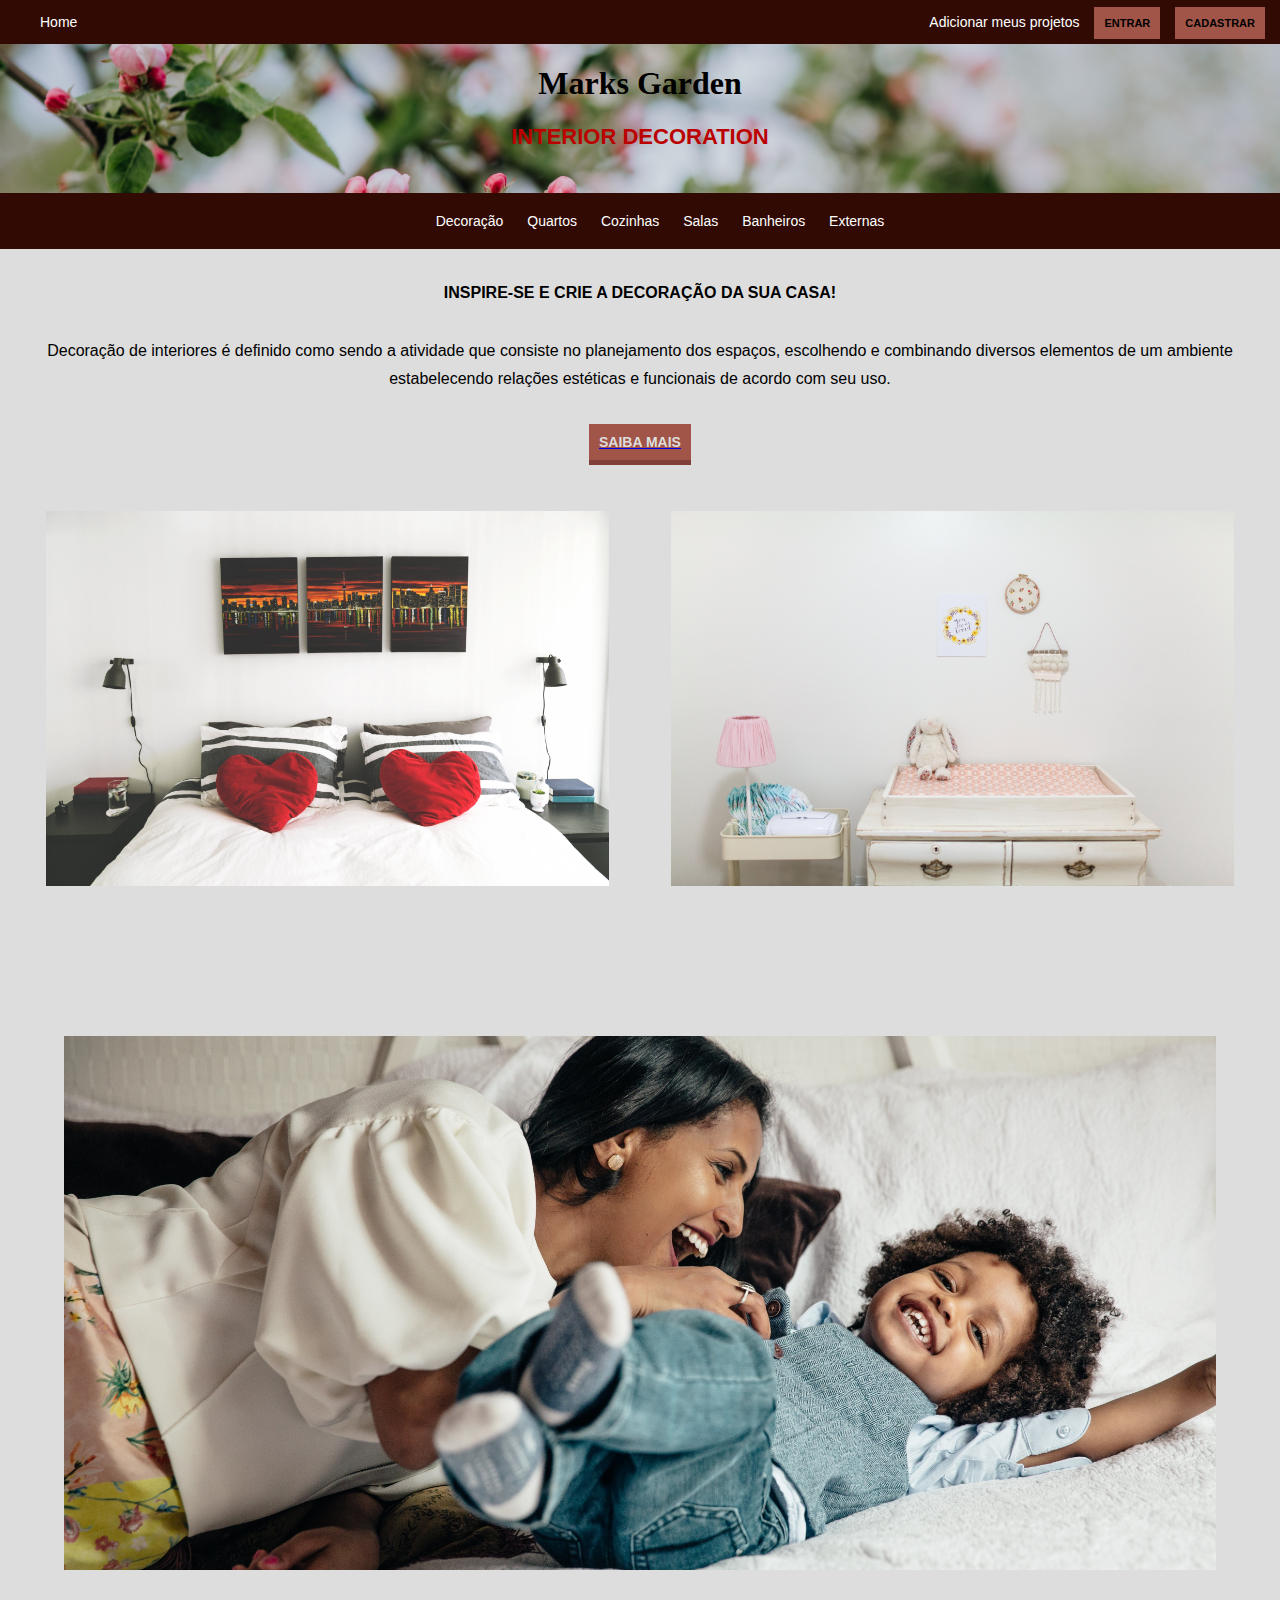
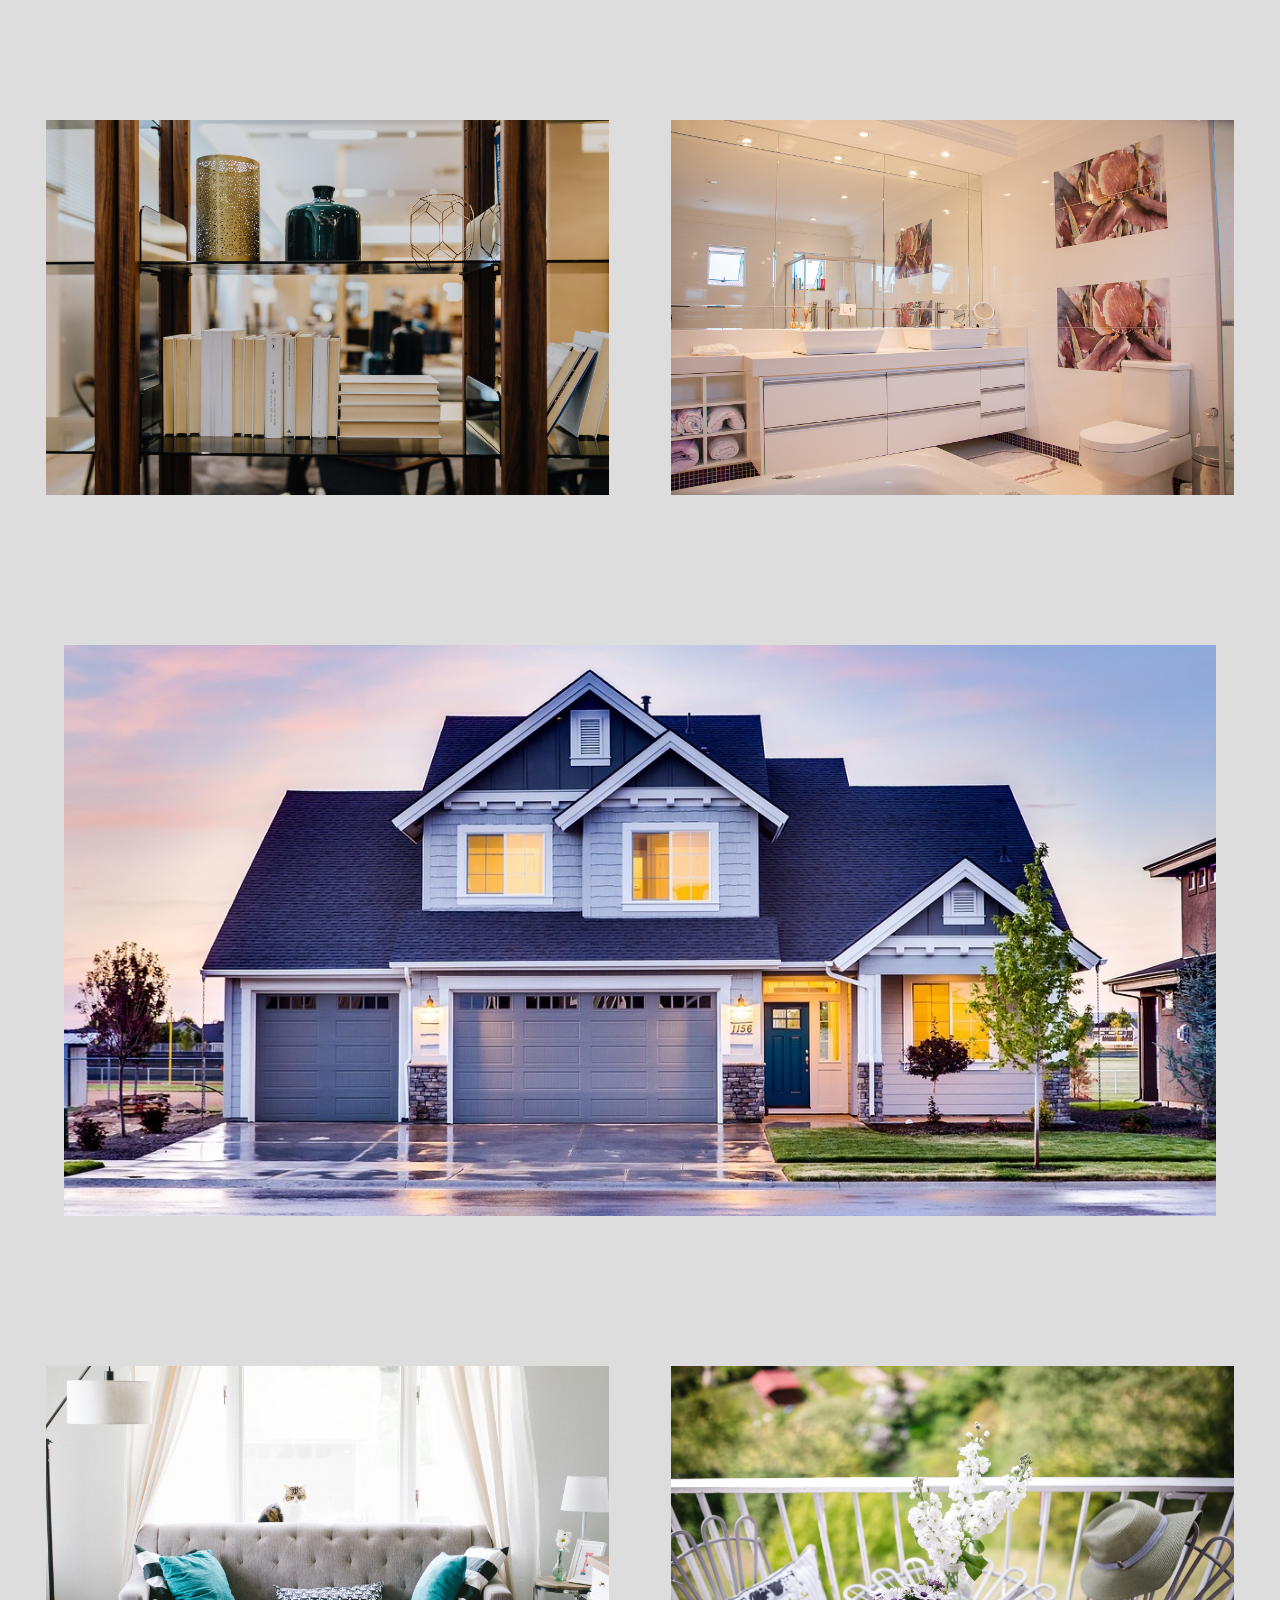
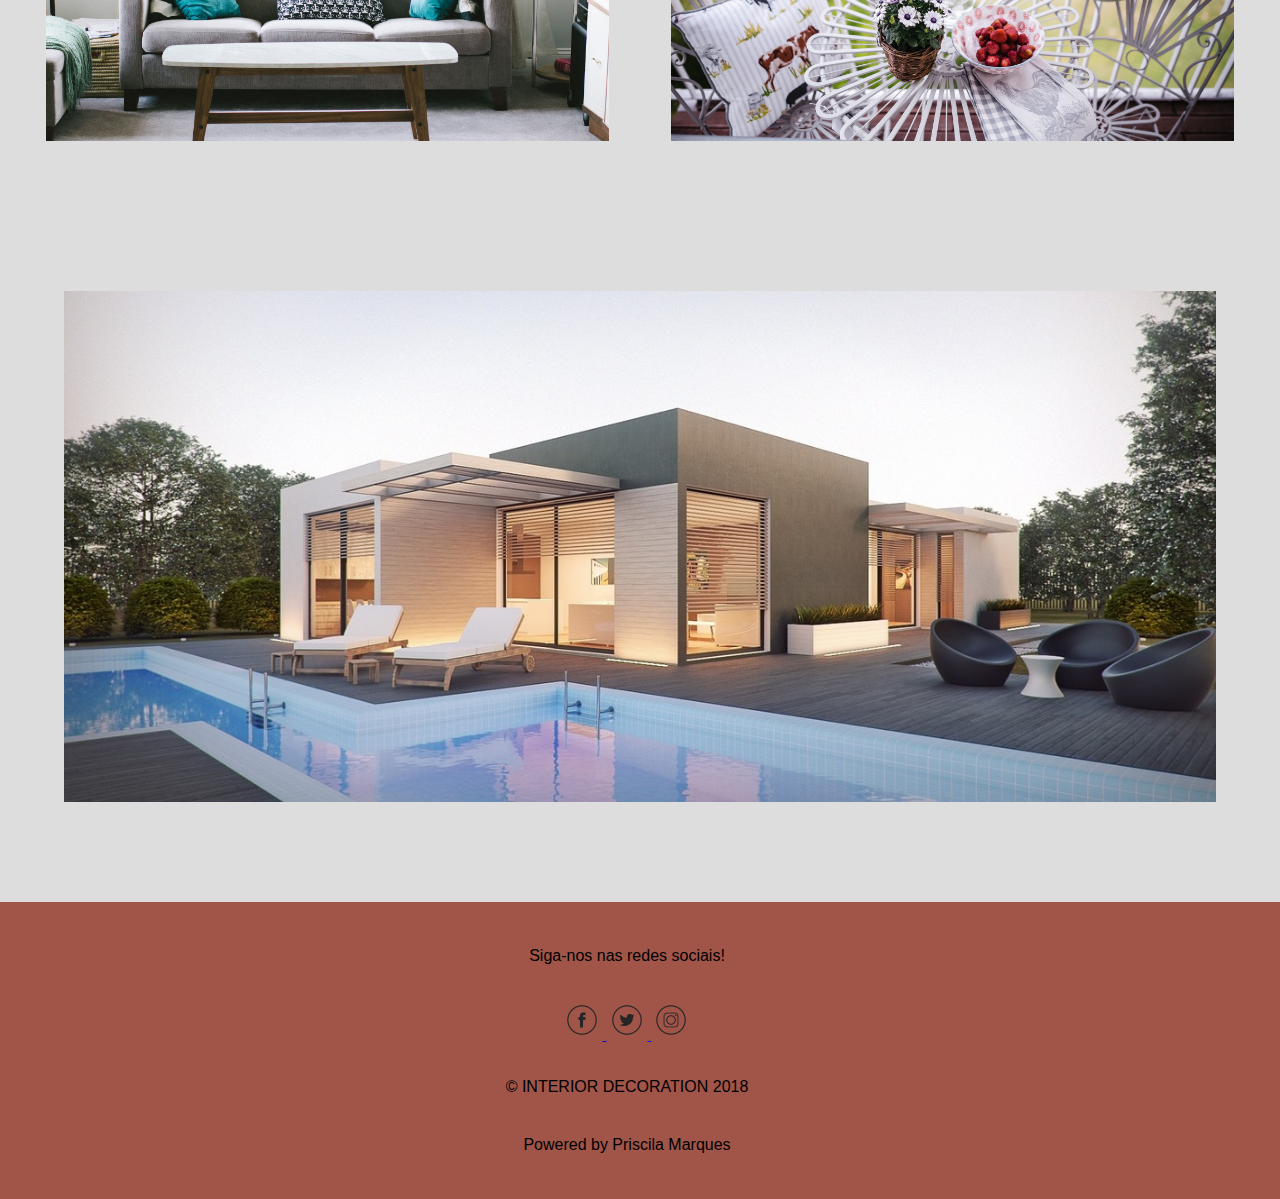
<file: index.html>
<!DOCTYPE html>
<html lang="en">
<head>
    <meta charset="UTF-8">
    <meta name="viewport" content="width=device-width, initial-scale=1.0">
    <meta http-equiv="X-UA-Compatible" content="ie=edge">
    <title>Decoração de Interiores</title>
    <link rel="stylesheet" href="css/style.css">
</head>
<body>
    <header class="container">
        <div id="prim-menu">
            <ul>
                <li><a href="index.html">Home</a></li>
                <li><a style = "float:right" href="cadastrar.html">
                    <buton class="botao-rosa" href="cadastrar.html">Cadastrar</buton>
                </a></li>
                <li><a style = "float:right" href="entrar.html" >
                    <buton class="botao-rosa" href="entrar.html">Entrar</buton>
                </a></li>
                <li><a style = "float:right" href="adicionarmeusprojetos.html" >Adicionar meus projetos</a></li>
            </ul>
        </div>

        <h1 class="titulo-principal">Marks Garden</h1>
        <h2 class="titulo">INTERIOR DECORATION</h2>

        <div id = "menu">
            <ul>
                <li><a href="decoracao.html">Decoração</a></li>
                <li><a href="quartos.html">Quartos</a></li>
                <li><a href="cozinhas.html">Cozinhas</a></li>
                <li><a href="salas.html">Salas</a></li>
                <li><a href="banheiros.html">Banheiros</a></li>
                <li><a href="externas.html">Externas</a></li>
            </ul>
        </div>
  
    </header>

    <h1 class="texto">INSPIRE-SE E CRIE A DECORAÇÃO DA SUA CASA!</h1>
    <p>Decoração de interiores é definido como sendo a atividade que consiste no planejamento dos espaços, 
    escolhendo e combinando diversos elementos de um ambiente estabelecendo relações estéticas e funcionais 
    de acordo com seu uso.</p>
    
    <div class="center">
        <a href="saibamais.html">
            <buton class="btn btn-rosa3d" href="saibamais.html">Saiba mais</buton>
        </a>
    </div>

    <section class="container-principal">

        <div class="flex wrap espaco">
            <a class="item-1" href="#1" title="Quarto">
                <img class="largura" src="imagens/cama.jpg" alt="Quarto">
            </a>
            <a class="item-1" href="#2" title="Quarto de bebê">
                <img class="largura" src="imagens/quarto.jpg" alt="Quarto de bebê">
            </a>
            <a class="largura" href="#3" title="Família">
                <img class="largura" src="imagens/familyy.jpg" alt="Família sorrindo">
            </a>
        </div>

    <div class="flex coluna wrap espaco">
        <a class="item-1" href="#4" title="Livros">
            <img src="imagens/decoracao.jpg" alt="" class="largura">
        </a>
        <a class="item-1" href="#5" title="Banheiros">
            <img src="imagens/banheiro.jpg" alt="" class="largura">
        </a>
        <a class="largura" href="#6" title="casa">
            <img src="imagens/cama1.jpg" alt="" class="largura">
        </a>
    </div>

    <div class="flex wrap espaco">
        <a class="item-1" href="#7" title="Salas">
            <img src="imagens/saladeestar (2).jpg" alt="" class="largura">
        </a>
        <a class="item-1" href="#8" title="Jardins">
            <img src="imagens/jardim.jpg" alt="" class="largura">
        </a>
         <a class="largura" href="#9" title="Piscinas">
            <img src="imagens/piscina.jpg" alt="" class="largura">
        </a>
    </div>
    </section>

    <footer class="rodape">
            <p>Siga-nos nas redes sociais!</p>
            <nav class="navegacao-midias">
                <a href="#8">
                    <img src="imagens/face.png" alt="" class="midias-sociais">
                </a>
                
                <a href="#9">
                    <img src="imagens/twitter.png" alt="" class="midias-sociais">
                </a>
                
                <a href="#10">
                    <img src="imagens/instagram.png" alt="" class="midias-sociais">
                </a>
                </nav>
            <p>© INTERIOR DECORATION 2018</p>
            <p>Powered by Priscila Marques</p>
    </footer>
</body>
</html>
</file>
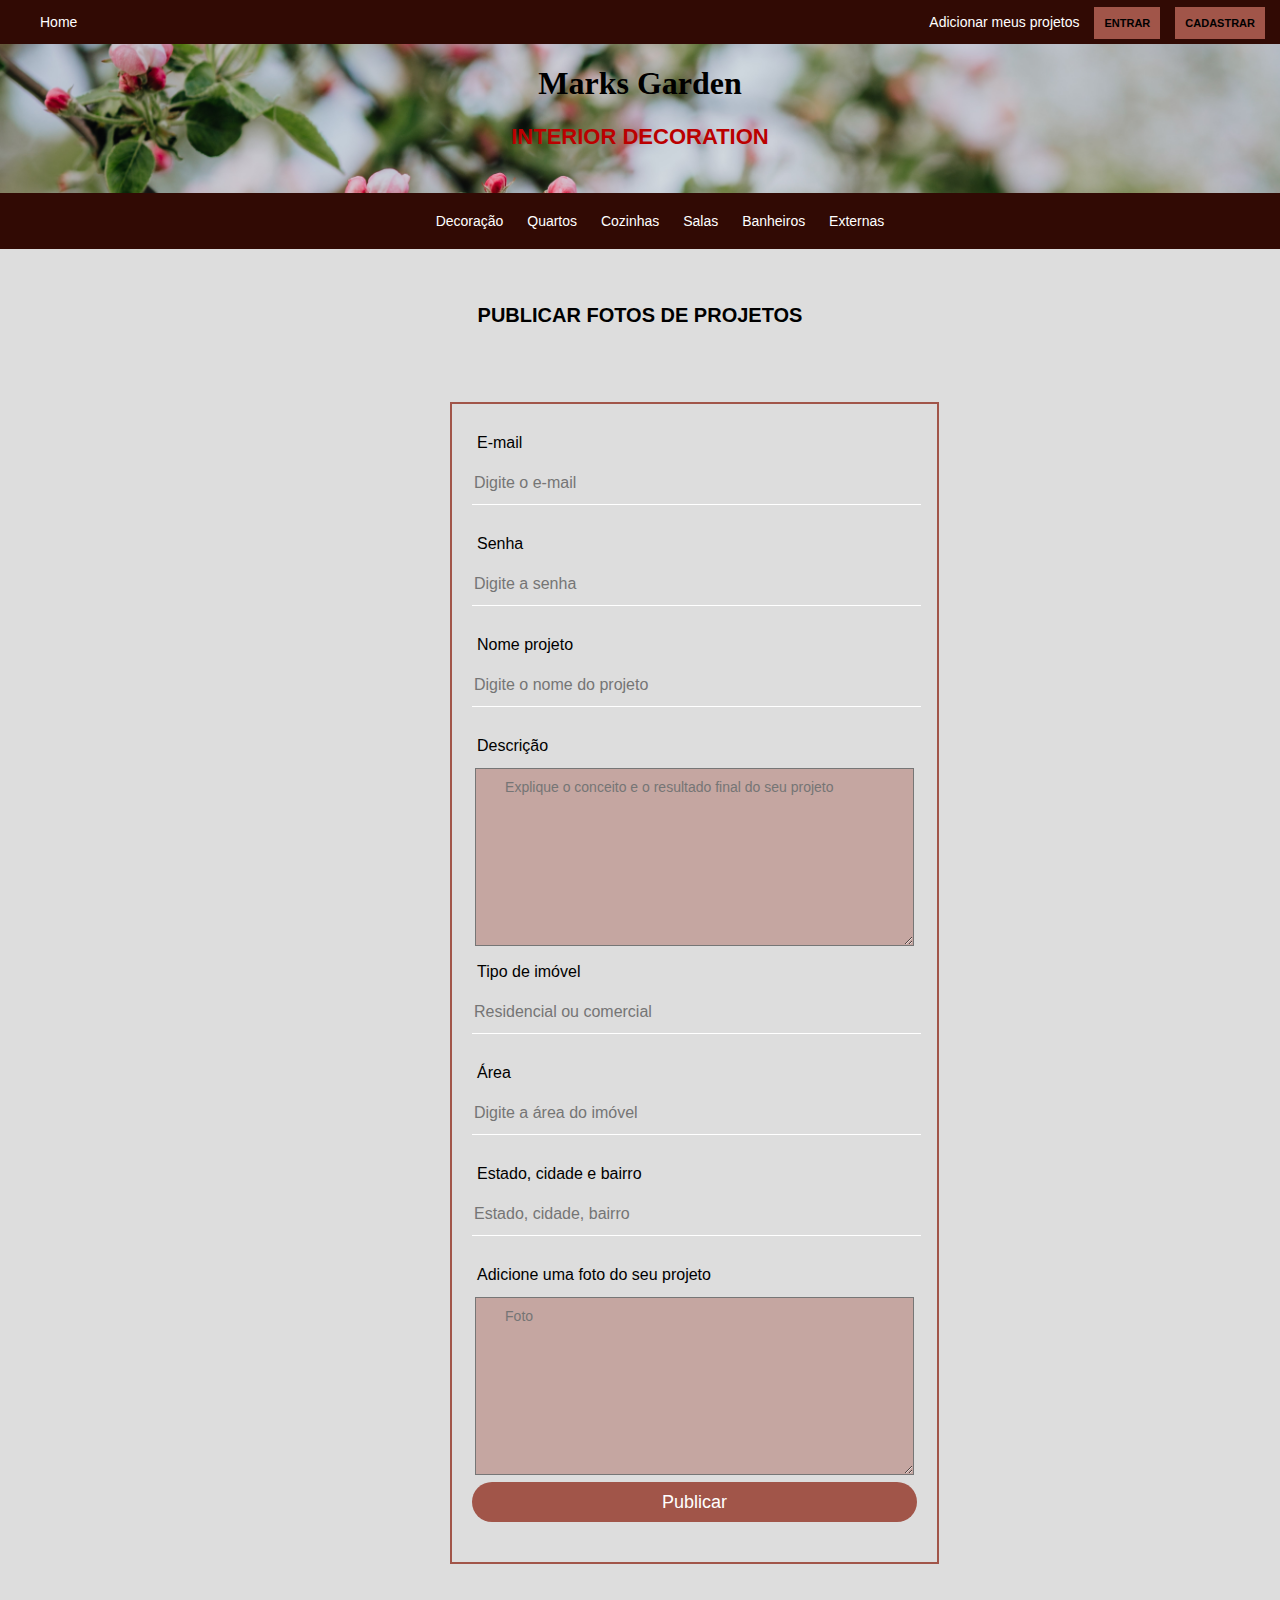
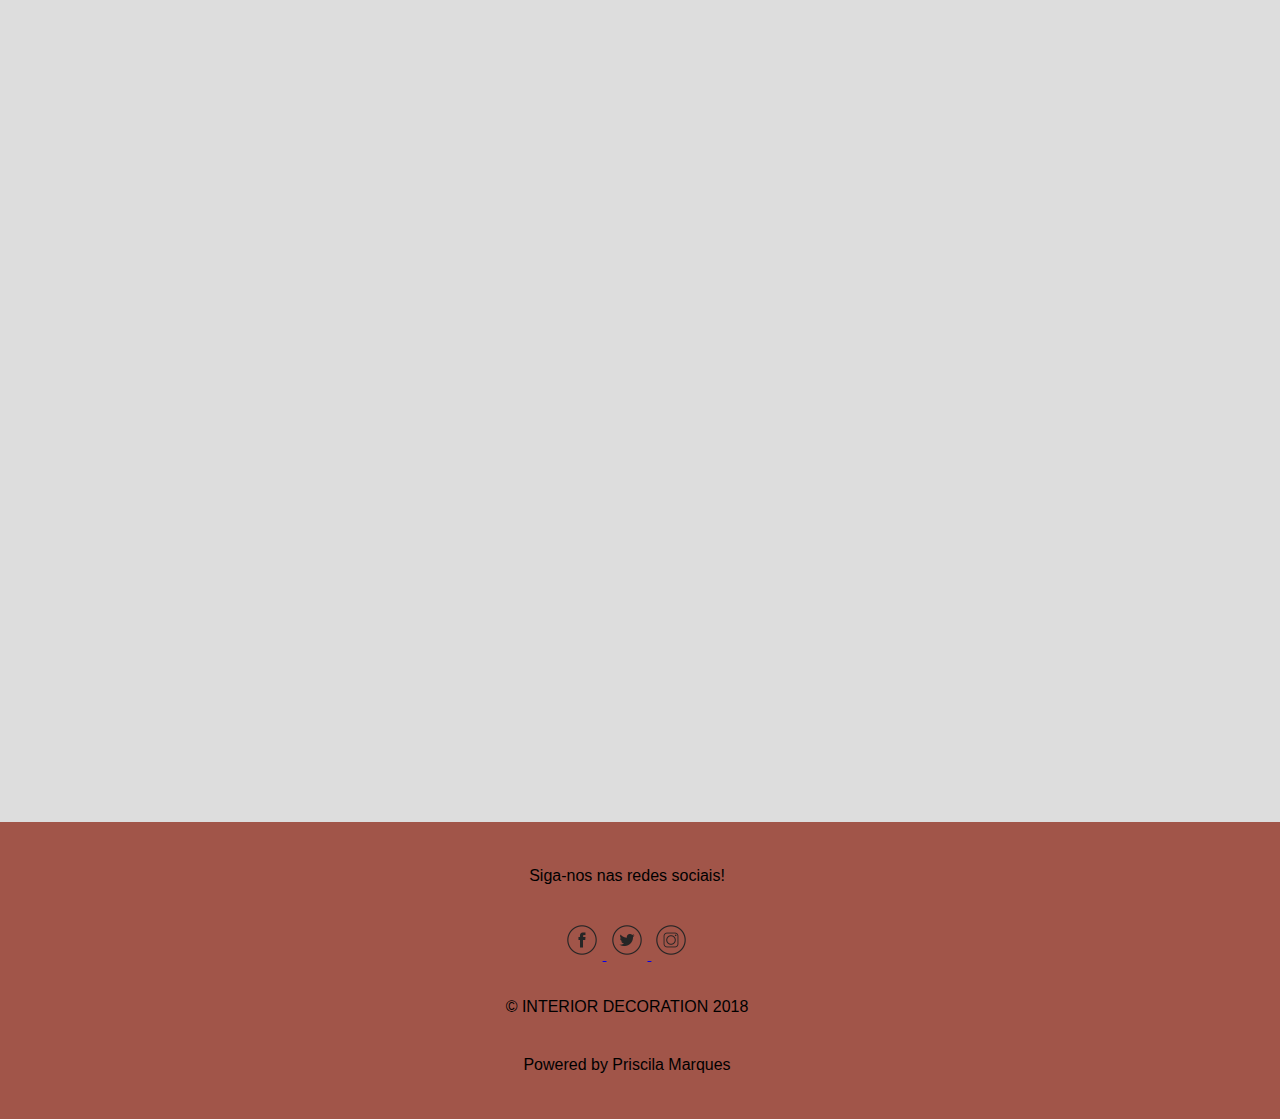
<file: adicionarmeusprojetos.html>
<!DOCTYPE html>
<html lang="en">

<head>
    <meta charset="UTF-8">
    <meta name="viewport" content="width=device-width, initial-scale=1.0">
    <meta http-equiv="X-UA-Compatible" content="ie=edge">
    <title>Decoração de Interiores</title>
    <link rel="stylesheet" href="css/style.css">
</head>

<body>
    <header class="container">
        <div id="prim-menu">
            <ul>
                <li>
                    <a href="index.html">Home</a>
                </li>
                <li>
                    <a style="float:right" href="cadastrar.html">
                        <buton class="botao-rosa" href="cadastrar.html">Cadastrar</buton>
                    </a>
                </li>
                <li>
                    <a style="float:right" href="entrar.html">
                        <buton class="botao-rosa" href="entrar.html">Entrar</buton>
                    </a>
                </li>
                <li>
                    <a style="float:right" href="adicionarmeusprojetos.html">Adicionar meus projetos</a>
                </li>
            </ul>
        </div>

        <h1 class="titulo-principal">Marks Garden</h1>
        <h2 class="titulo">INTERIOR DECORATION</h2>

        <div id="menu">
            <ul>
                <li>
                    <a href="decoracao.html">Decoração</a>
                </li>
                <li>
                    <a href="quartos.html">Quartos</a>
                </li>
                <li>
                    <a href="cozinhas.html">Cozinhas</a>
                </li>
                <li>
                    <a href="salas.html">Salas</a>
                </li>
                <li>
                    <a href="banheiros.html">Banheiros</a>
                </li>
                <li>
                    <a href="externas.html">Externas</a>
                </li>
            </ul>
        </div>
    </header>

    <h1 class="texto-paginas">PUBLICAR FOTOS DE PROJETOS</h1>
    <div class="projeto">
        <form class="formulario">
            <p class="titulo-input">E-mail</p>
            <input type="email" name="e-mail" placeholder="Digite o e-mail">
            <p class="titulo-input">Senha</p>
            <input type="text" name="senha" placeholder="Digite a senha">
            <p class="titulo-input">Nome projeto</p>
            <input class="campos" name="nome" type="text" placeholder="Digite o nome do projeto">
            <p class="titulo-input">Descrição</p>
            <textarea class="msg" cols="50" rows="8" placeholder="Explique o conceito e o resultado final do seu projeto"></textarea>
            <p class="titulo-input">Tipo de imóvel</p>
            <input class="campos" name="tipo" type="text" placeholder="Residencial ou comercial">
            <p class="titulo-input">Área</p>
            <input class="campos" name="area" type="text" placeholder="Digite a área do imóvel">
            <p class="titulo-input">Estado, cidade e bairro</p>
            <input class="campos" name="cep" type="text" placeholder="Estado, cidade, bairro">
            <p class="titulo-input">Adicione uma foto do seu projeto</p>
            <textarea class="msg" cols="50" rows="8" placeholder="Foto"></textarea>
            <input class="proximo" type="submit" name="submit" value="Publicar">
        </form>
    </div>


    <footer class="rodape">
            <p>Siga-nos nas redes sociais!</p>
            <nav class="navegacao-midias">
                <a href="#8">
                    <img src="imagens/face.png" alt="" class="midias-sociais">
                </a>
                
                <a href="#9">
                    <img src="imagens/twitter.png" alt="" class="midias-sociais">
                </a>
                
                <a href="#10">
                    <img src="imagens/instagram.png" alt="" class="midias-sociais">
                </a>
                </nav>
            <p>© INTERIOR DECORATION 2018</p>
            <p>Powered by Priscila Marques</p>
    </footer>
    
</body>

</html>
</file>
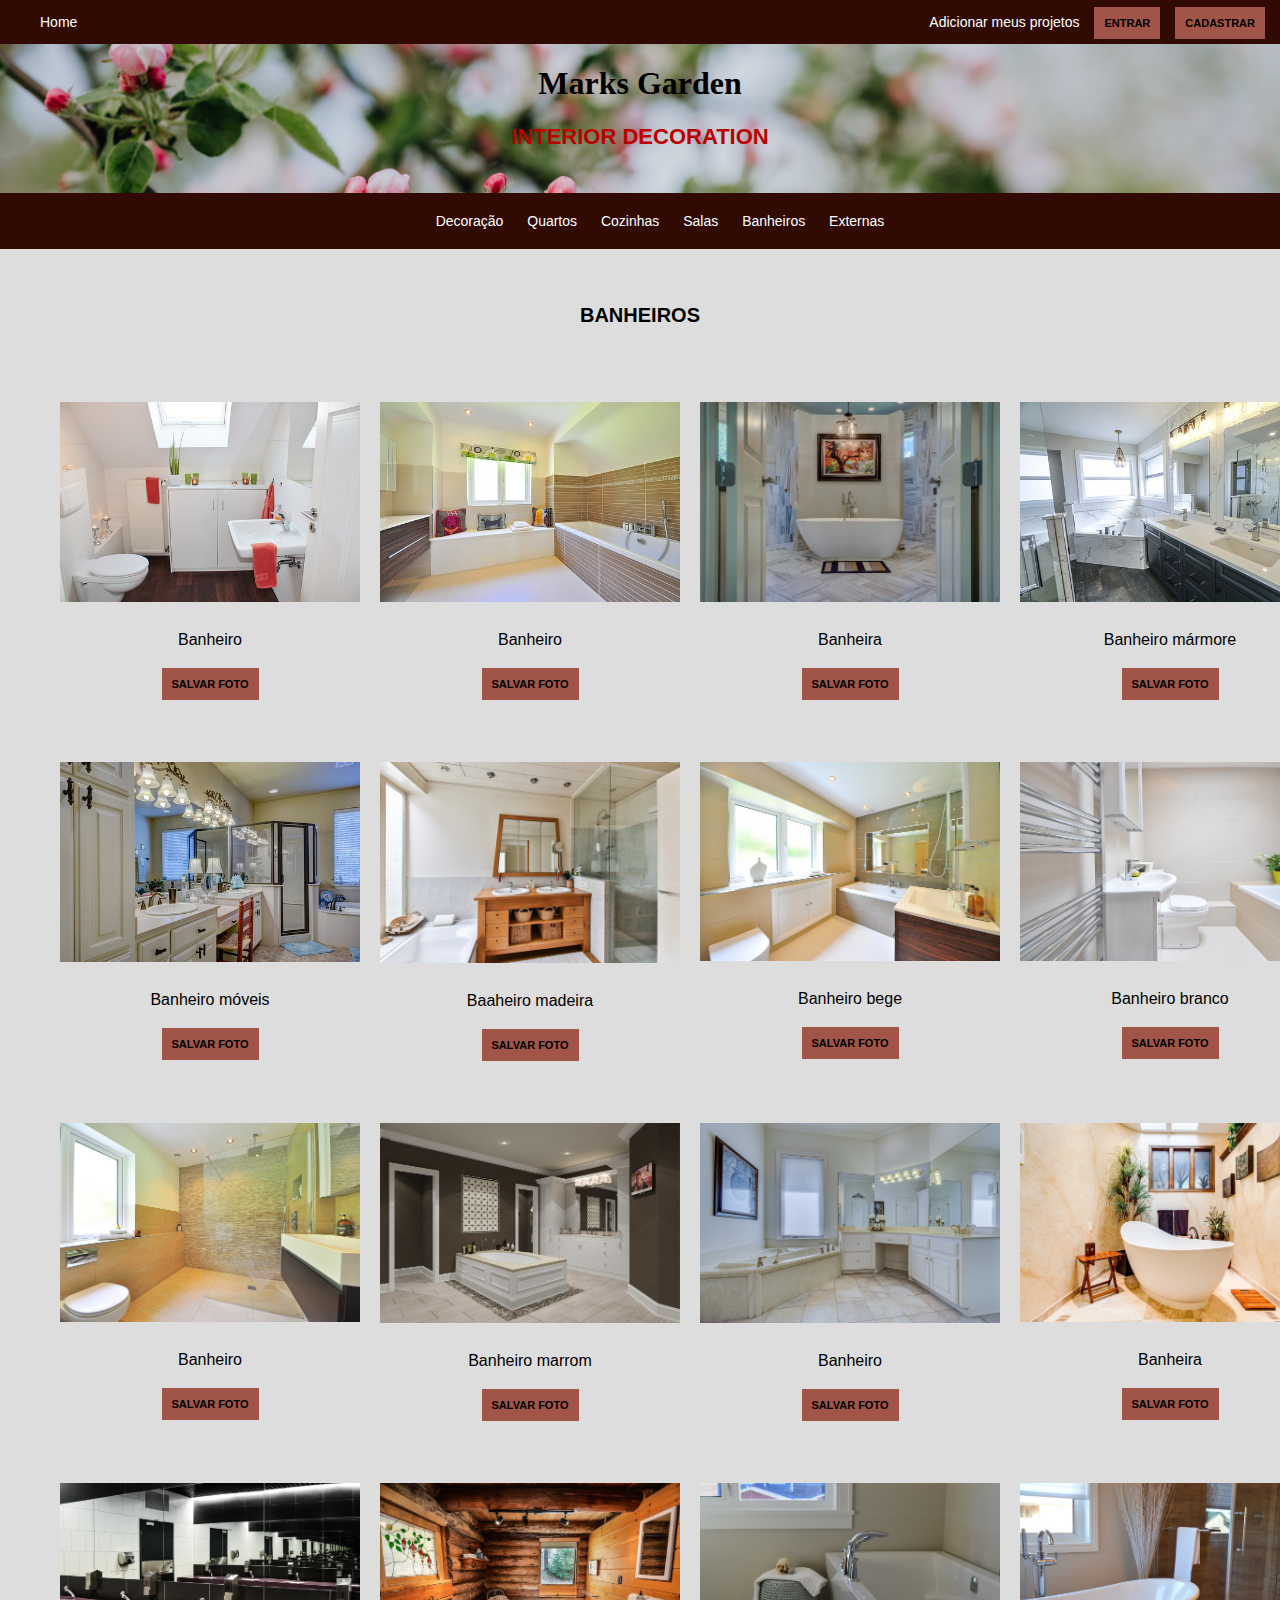
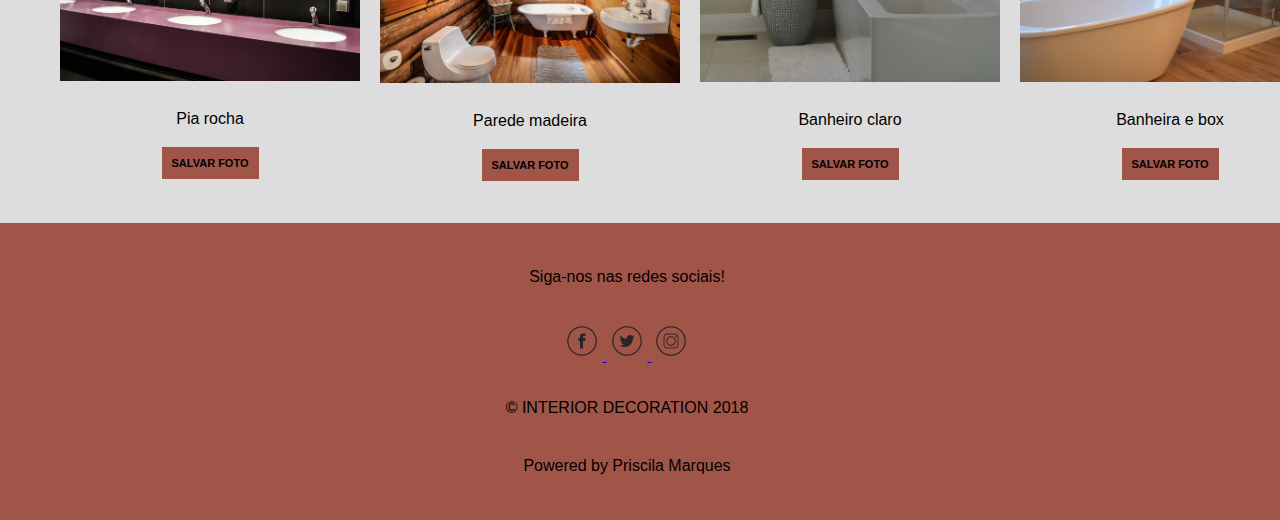
<file: banheiros.html>
<!DOCTYPE html>
<html lang="en">

<head>
    <meta charset="UTF-8">
    <meta name="viewport" content="width=device-width, initial-scale=1.0">
    <meta http-equiv="X-UA-Compatible" content="ie=edge">
    <title>Banheiros | Marks Garden</title>
    <link rel="stylesheet" href="css/style.css">
</head>

<body class="corpodotexto">
    <header class="container">
        <div id="prim-menu">
            <ul>
                <li>
                    <a href="index.html">Home</a>
                </li>
                <li>
                    <a style="float:right" href="cadastrar.html">
                        <buton class="botao-rosa" href="cadastrar.html">Cadastrar</buton>
                    </a>
                </li>
                <li>
                    <a style="float:right" href="entrar.html">
                        <buton class="botao-rosa" href="entrar.html">Entrar</buton>
                    </a>
                </li>
                <li>
                    <a style="float:right" href="adicionarmeusprojetos.html">Adicionar meus projetos</a>
                </li>
            </ul>
        </div>

        <h1 class="titulo-principal">Marks Garden</h1>
        <h2 class="titulo">INTERIOR DECORATION</h2>

        <div id="menu">
            <ul>
                <li>
                    <a href="decoracao.html">Decoração</a>
                </li>
                <li>
                    <a href="quartos.html">Quartos</a>
                </li>
                <li>
                    <a href="cozinhas.html">Cozinhas</a>
                </li>
                <li>
                    <a href="salas.html">Salas</a>
                </li>
                <li>
                    <a href="banheiros.html">Banheiros</a>
                </li>
                <li>
                    <a href="externas.html">Externas</a>
                </li>
            </ul>
        </div>
    </header>

    <h1 class="texto-paginas">BANHEIROS</h1>
    <ul class="ul-imagens">
        <li>
            <center>
                <a href="">
                    <img src="imagens/banheiro1.jpg" class="min">
                </a>
                <span class="texto">Banheiro</span>
            </center>
            <div class="center">
                <buton class="botao-rosa" href="">Salvar foto</buton>
            </div>
        </li>
        <li>
            <center>
                <a href="">
                    <img src="imagens/banheiro2.jpg" class="min">
                </a>
                <span class="texto">Banheiro</span>
            </center>
            <div class="center">
                <buton class="botao-rosa" href="">Salvar foto</buton>
            </div>
        </li>
        <li>
            <center>
                <a href="">
                    <img src="imagens/banheiro3.jpg" class="min">
                </a>
                <span class="texto">Banheira</span>
            </center>
            <div class="center">
                <buton class="botao-rosa" href="">Salvar foto</buton>
            </div>
        </li>
        <li>
            <center>
                <a href="">
                    <img src="imagens/banheiro4.jpg" class="min">
                </a>
                <span class="texto">Banheiro mármore</span>
            </center>
            <div class="center">
                <buton class="botao-rosa" href="">Salvar foto</buton>
            </div>
        </li>
    </ul>

    <ul class="ul-imagens">
        <li>
            <center>
                <a href="">
                    <img src="imagens/banheiro5.jpg" class="min">
                </a>
                <span class="texto">Banheiro móveis</span>
            </center>
            <div class="center">
                <buton class="botao-rosa" href="">Salvar foto</buton>
            </div>
        </li>
        <li>
            <center>
                <a href="">
                    <img src="imagens/banheiro6.jpg" class="min">
                </a>
                <span class="texto">Baaheiro madeira</span>
            </center>
            <div class="center">
                <buton class="botao-rosa" href="">Salvar foto</buton>
            </div>
        </li>
        <li>
            <center>
                <a href="">
                    <img src="imagens/banheiro7.jpg" class="min">
                </a>
                <span class="texto">Banheiro bege</span>
            </center>
            <div class="center">
                <buton class="botao-rosa" href="">Salvar foto</buton>
            </div>
        </li>
        <li>
            <center>
                <a href="">
                    <img src="imagens/banheiro8.jpg" class="min">
                </a>
                <span class="texto">Banheiro branco</span>
            </center>
            <div class="center">
                <buton class="botao-rosa" href="">Salvar foto</buton>
            </div>
        </li>
    </ul>

    <ul class="ul-imagens">
        <li>
            <center>
                <a href="">
                    <img src="imagens/banheiro9.jpg" class="min">
                </a>
                <span class="texto">Banheiro</span>
            </center>
            <div class="center">
                <buton class="botao-rosa" href="">Salvar foto</buton>
            </div>
        </li>
        <li>
            <center>
                <a href="">
                    <img src="imagens/banheiro12.jpg" class="min">
                </a>
                <span class="texto">Banheiro marrom</span>
            </center>
            <div class="center">
                <buton class="botao-rosa" href="">Salvar foto</buton>
            </div>
        </li>
        <li>
            <center>
                <a href="">
                    <img src="imagens/banheiro13.jpg" class="min">
                </a>
                <span class="texto">Banheiro</span>
            </center>
            <div class="center">
                <buton class="botao-rosa" href="">Salvar foto</buton>
            </div>
        </li>
        <li>
            <center>
                <a href="">
                    <img src="imagens/banheiro14.jpg" class="min">
                </a>
                <span class="texto">Banheira</span>
            </center>
            <div class="center">
                <buton class="botao-rosa" href="">Salvar foto</buton>
            </div>
        </li>
    </ul>

    <ul class="ul-imagens">
        <li>
            <center>
                <a href="">
                    <img src="imagens/banheiro15.jpg" class="min">
                </a>
                <span class="texto">Pia rocha</span>
            </center>
            <div class="center">
                <buton class="botao-rosa" href="">Salvar foto</buton>
            </div>
        </li>
        <li>
            <center>
                <a href="">
                    <img src="imagens/banheiro16.jpg" class="min">
                </a>
                <span class="texto">Parede madeira</span>
            </center>
            <div class="center">
                <buton class="botao-rosa" href="">Salvar foto</buton>
            </div>
        </li>
        <li>
            <center>
                <a href="">
                    <img src="imagens/banheiro20.jpg" class="min">
                </a>
                <span class="texto">Banheiro claro</span>
            </center>
            <div class="center">
                <buton class="botao-rosa" href="">Salvar foto</buton>
            </div>
        </li>
        <li>
            <center>
                <a href="">
                    <img src="imagens/banheiro19.jpg" class="min">
                </a>
                <span class="texto">Banheira e box</span>
            </center>
            <div class="center">
                <buton class="botao-rosa" href="">Salvar foto</buton>
            </div>
        </li>
    </ul>     
    </head>

    <footer class="rodape">
        <p>Siga-nos nas redes sociais!</p>
        <nav class="navegacao-midias">
            <a href="#8">
                <img src="imagens/face.png" alt="" class="midias-sociais">
            </a>

            <a href="#9">
                <img src="imagens/twitter.png" alt="" class="midias-sociais">
            </a>

            <a href="#10">
                <img src="imagens/instagram.png" alt="" class="midias-sociais">
            </a>
        </nav>
        <p>© INTERIOR DECORATION 2018</p>
        <p>Powered by Priscila Marques</p>
    </footer>
</body>

</html>
</file>
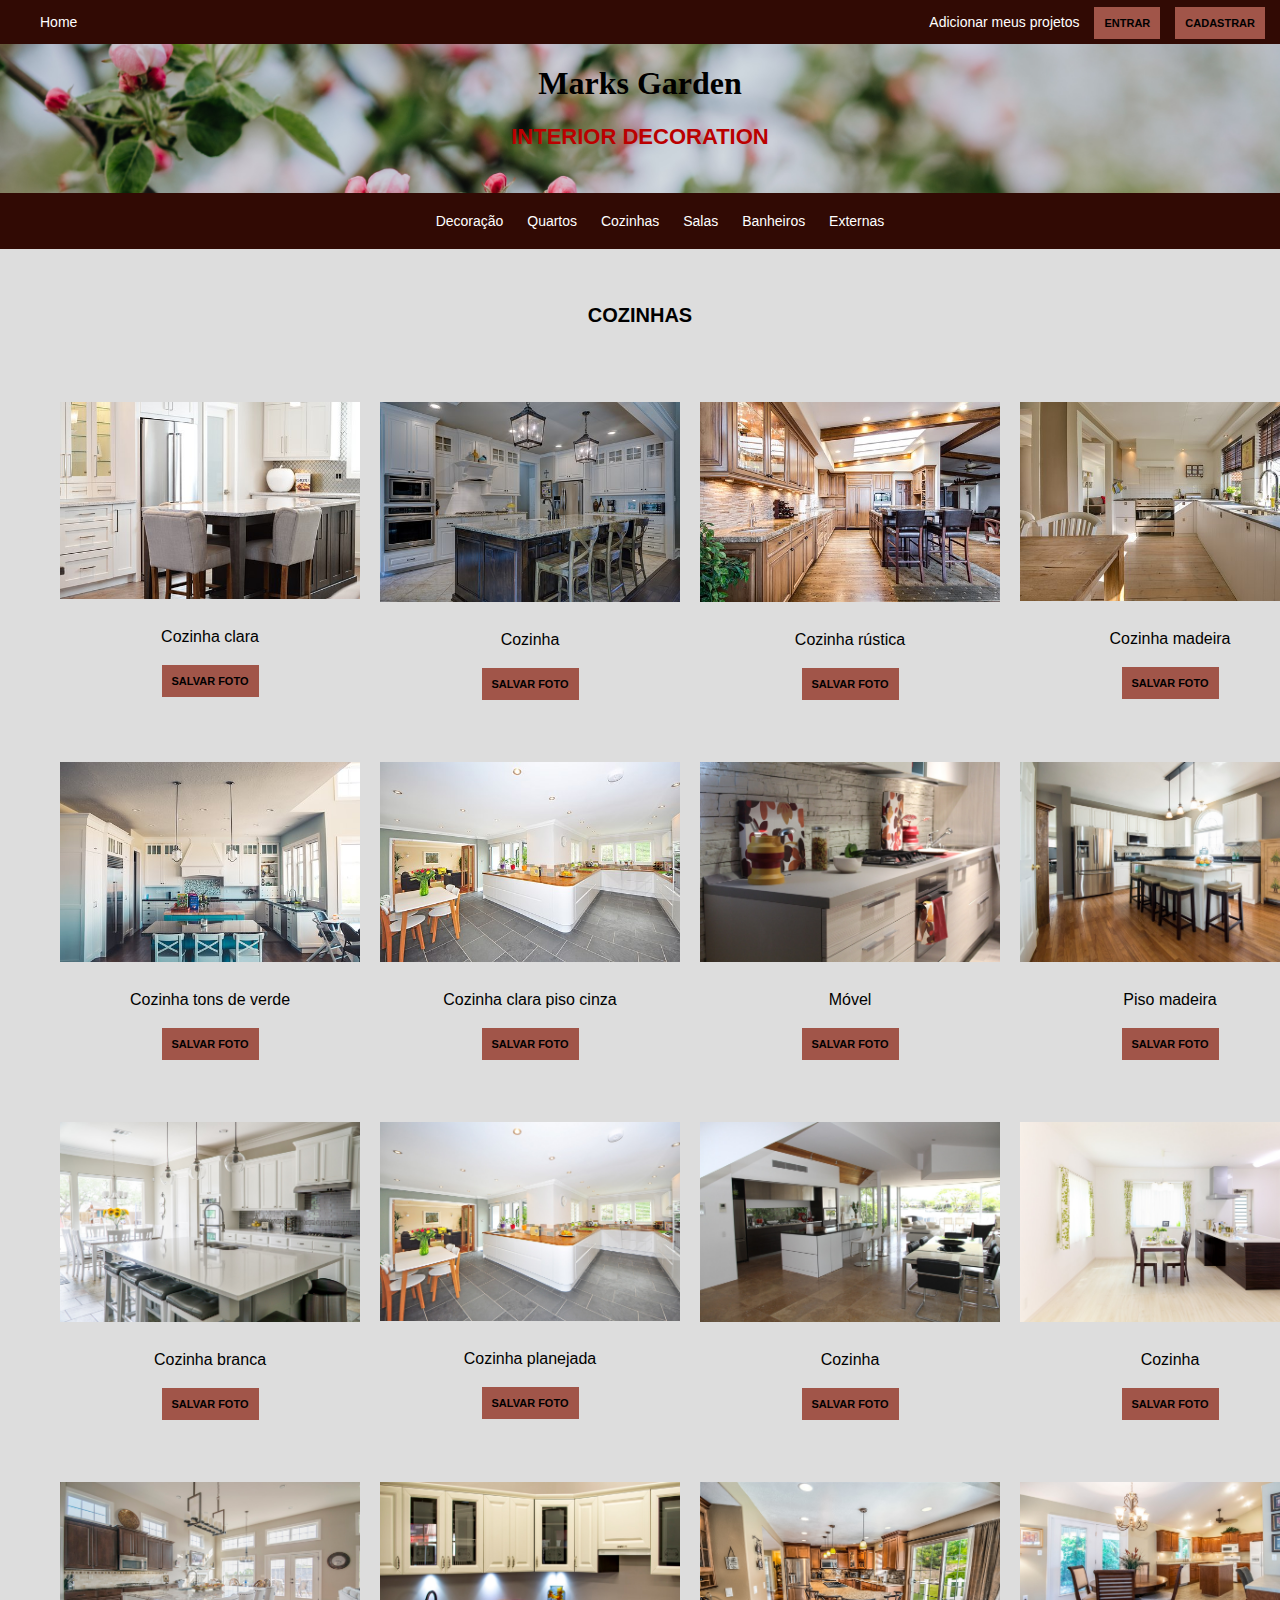
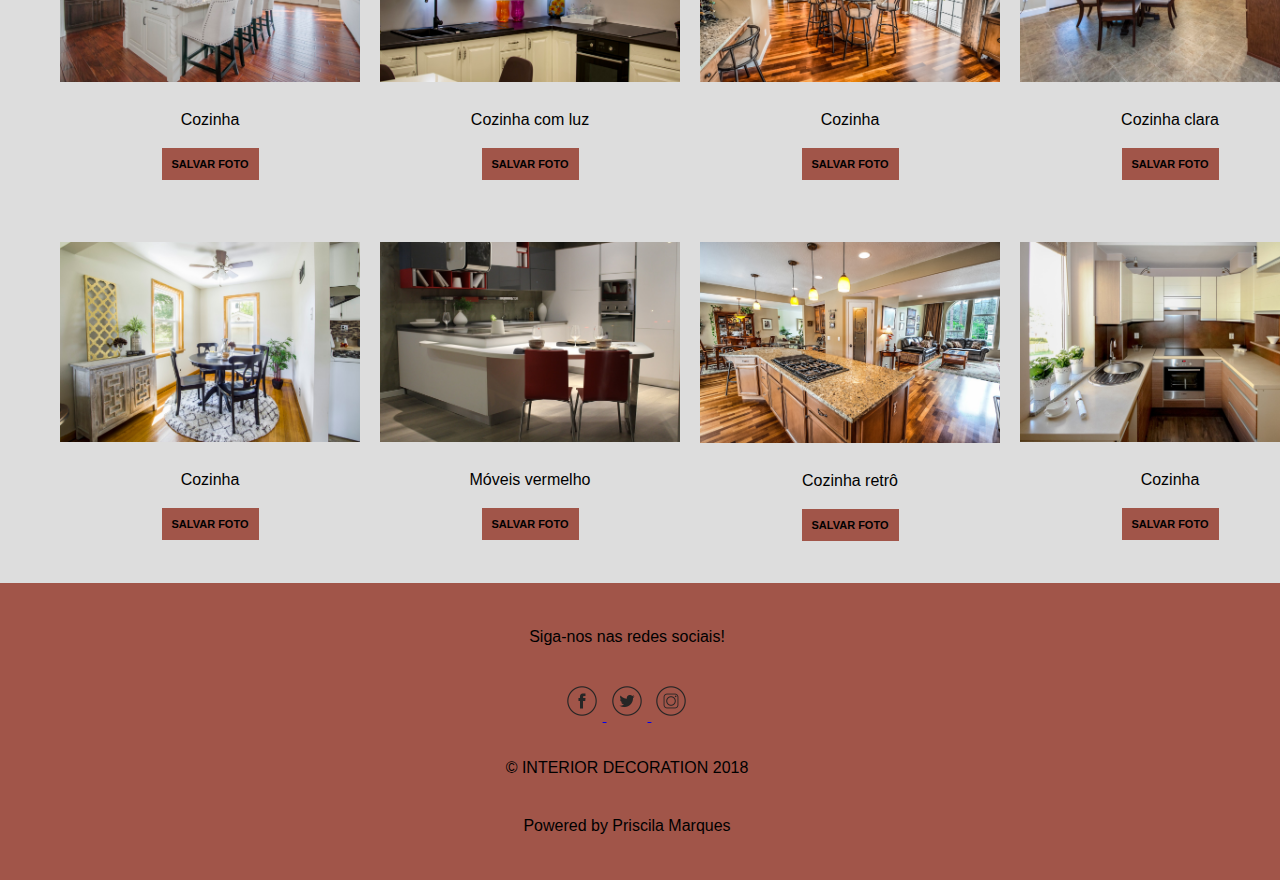
<file: cozinhas.html>
<!DOCTYPE html>
<html lang="en">

<head>
    <meta charset="UTF-8">
    <meta name="viewport" content="width=device-width, initial-scale=1.0">
    <meta http-equiv="X-UA-Compatible" content="ie=edge">
    <title>Cozinhas | Marks Garden</title>
    <link rel="stylesheet" href="css/style.css">
</head>

<body class="corpodotexto">
    <header class="container">
        <div id="prim-menu">
            <ul>
                <li>
                    <a href="index.html">Home</a>
                </li>
                <li>
                    <a style="float:right" href="cadastrar.html">
                        <buton class="botao-rosa" href="cadastrar.html">Cadastrar</buton>
                    </a>
                </li>
                <li>
                    <a style="float:right" href="entrar.html">
                        <buton class="botao-rosa" href="entrar.html">Entrar</buton>
                    </a>
                </li>
                <li>
                    <a style="float:right" href="adicionarmeusprojetos.html">Adicionar meus projetos</a>
                </li>
            </ul>
        </div>

        <h1 class="titulo-principal">Marks Garden</h1>
        <h2 class="titulo">INTERIOR DECORATION</h2>

        <div id="menu">
            <ul>
                <li>
                    <a href="decoracao.html">Decoração</a>
                </li>
                <li>
                    <a href="quartos.html">Quartos</a>
                </li>
                <li>
                    <a href="cozinhas.html">Cozinhas</a>
                </li>
                <li>
                    <a href="salas.html">Salas</a>
                </li>
                <li>
                    <a href="banheiros.html">Banheiros</a>
                </li>
                <li>
                    <a href="externas.html">Externas</a>
                </li>
            </ul>
        </div>
    </header>

    <h1 class="texto-paginas">COZINHAS</h1>
    <ul class="ul-imagens">
        <li>
            <center>
                <a href="">
                    <img src="imagens/cozinha1.jpg" class="min">
                </a>
                <span class="texto">Cozinha clara</span>
            </center>
            <div class="center">
                <buton class="botao-rosa" href="">Salvar foto</buton>
            </div>
        </li>
        <li>
            <center>
                <a href="">
                    <img src="imagens/cozinha2.jpg" class="min">
                </a>
                <span class="texto">Cozinha</span>
            </center>
            <div class="center">
                <buton class="botao-rosa" href="">Salvar foto</buton>
            </div>
        </li>
        <li>
            <center>
                <a href="">
                    <img src="imagens/cozinha3.jpg" class="min">
                </a>
                <span class="texto">Cozinha rústica</span>
            </center>
            <div class="center">
                <buton class="botao-rosa" href="">Salvar foto</buton>
            </div>
        </li>
        <li>
            <center>
                <a href="">
                    <img src="imagens/cozinha4.jpg" class="min">
                </a>
                <span class="texto">Cozinha madeira</span>
            </center>
            <div class="center">
                <buton class="botao-rosa" href="">Salvar foto</buton>
            </div>
        </li>
    </ul>

    <ul class="ul-imagens">
        <li>
            <center>
                <a href="">
                    <img src="imagens/cozinha5.jpg" class="min">
                </a>
                <span class="texto">Cozinha tons de verde</span>
            </center>
            <div class="center">
                <buton class="botao-rosa" href="">Salvar foto</buton>
            </div>
        </li>
        <li>
            <center>
                <a href="">
                    <img src="imagens/cozinha6.jpg" class="min">
                </a>
                <span class="texto">Cozinha clara piso cinza</span>
            </center>
            <div class="center">
                <buton class="botao-rosa" href="">Salvar foto</buton>
            </div>
        </li>
        <li>
            <center>
                <a href="">
                    <img src="imagens/cozinha7.jpeg" class="min">
                </a>
                <span class="texto">Móvel</span>
            </center>
            <div class="center">
                <buton class="botao-rosa" href="">Salvar foto</buton>
            </div>
        </li>
        <li>
            <center>
                <a href="">
                    <img src="imagens/cozinha8.jpeg" class="min">
                </a>
                <span class="texto">Piso madeira</span>
            </center>
            <div class="center">
                <buton class="botao-rosa" href="">Salvar foto</buton>
            </div>
        </li>
    </ul>

    <ul class="ul-imagens">
        <li>
            <center>
                <a href="">
                    <img src="imagens/cozinha9.jpeg" class="min">
                </a>
                <span class="texto">Cozinha branca</span>
            </center>
            <div class="center">
                <buton class="botao-rosa" href="">Salvar foto</buton>
            </div>
        </li>
        <li>
            <center>
                <a href="">
                    <img src="imagens/cozinha10.jpeg" class="min">
                </a>
                <span class="texto">Cozinha planejada</span>
            </center>
            <div class="center">
                <buton class="botao-rosa" href="">Salvar foto</buton>
            </div>
        </li>
        <li>
            <center>
                <a href="">
                    <img src="imagens/cozinha11.jpeg" class="min">
                </a>
                <span class="texto">Cozinha</span>
            </center>
            <div class="center">
                <buton class="botao-rosa" href="">Salvar foto</buton>
            </div>
        </li>
        <li>
            <center>
                <a href="">
                    <img src="imagens/cozinha12.jpeg" class="min">
                </a>
                <span class="texto">Cozinha</span>
            </center>
            <div class="center">
                <buton class="botao-rosa" href="">Salvar foto</buton>
            </div>
        </li>
    </ul>

    <ul class="ul-imagens">
        <li>
            <center>
                <a href="">
                    <img src="imagens/cozinha13.jpeg" class="min">
                </a>
                <span class="texto">Cozinha</span>
            </center>
            <div class="center">
                <buton class="botao-rosa" href="">Salvar foto</buton>
            </div>
        </li>
        <li>
            <center>
                <a href="">
                    <img src="imagens/cozinha14.jpeg" class="min">
                </a>
                <span class="texto">Cozinha com luz</span>
            </center>
            <div class="center">
                <buton class="botao-rosa" href="">Salvar foto</buton>
            </div>
        </li>
        <li>
            <center>
                <a href="">
                    <img src="imagens/cozinha15.jpeg" class="min">
                </a>
                <span class="texto">Cozinha</span>
            </center>
            <div class="center">
                <buton class="botao-rosa" href="">Salvar foto</buton>
            </div>
        </li>
        <li>
            <center>
                <a href="">
                    <img src="imagens/cozinha16.jpeg" class="min">
                </a>
                <span class="texto">Cozinha clara</span>
            </center>
            <div class="center">
                <buton class="botao-rosa" href="">Salvar foto</buton>
            </div>
        </li>
    </ul>

    <ul class="ul-imagens">
        <li>
            <center>
                <a href="">
                    <img src="imagens/cozinha17.jpeg" class="min">
                </a>
                <span class="texto">Cozinha</span>
            </center>
            <div class="center">
                <buton class="botao-rosa" href="">Salvar foto</buton>
            </div>
        </li>
        <li>
            <center>
                <a href="">
                    <img src="imagens/cozinha18.jpg" class="min">
                </a>
                <span class="texto">Móveis vermelho</span>
            </center>
            <div class="center">
                <buton class="botao-rosa" href="">Salvar foto</buton>
            </div>
        </li>
        <li>
            <center>
                <a href="">
                    <img src="imagens/cozinha19.jpg" class="min">
                </a>
                <span class="texto">Cozinha retrô</span>
            </center>
            <div class="center">
                <buton class="botao-rosa" href="">Salvar foto</buton>
            </div>
        </li>
        <li>
            <center>
                <a href="">
                    <img src="imagens/cozinha20.jpg" class="min">
                </a>
                <span class="texto">Cozinha</span>
            </center>
            <div class="center">
                <buton class="botao-rosa" href="">Salvar foto</buton>
            </div>
        </li>
    </ul>
    </head>
    <footer class="rodape">
        <p>Siga-nos nas redes sociais!</p>
        <nav class="navegacao-midias">
            <a href="#8">
                <img src="imagens/face.png" alt="" class="midias-sociais">
            </a>

            <a href="#9">
                <img src="imagens/twitter.png" alt="" class="midias-sociais">
            </a>

            <a href="#10">
                <img src="imagens/instagram.png" alt="" class="midias-sociais">
            </a>
        </nav>
        <p>© INTERIOR DECORATION 2018</p>
        <p>Powered by Priscila Marques</p>
    </footer>
</body>

</html>
</file>
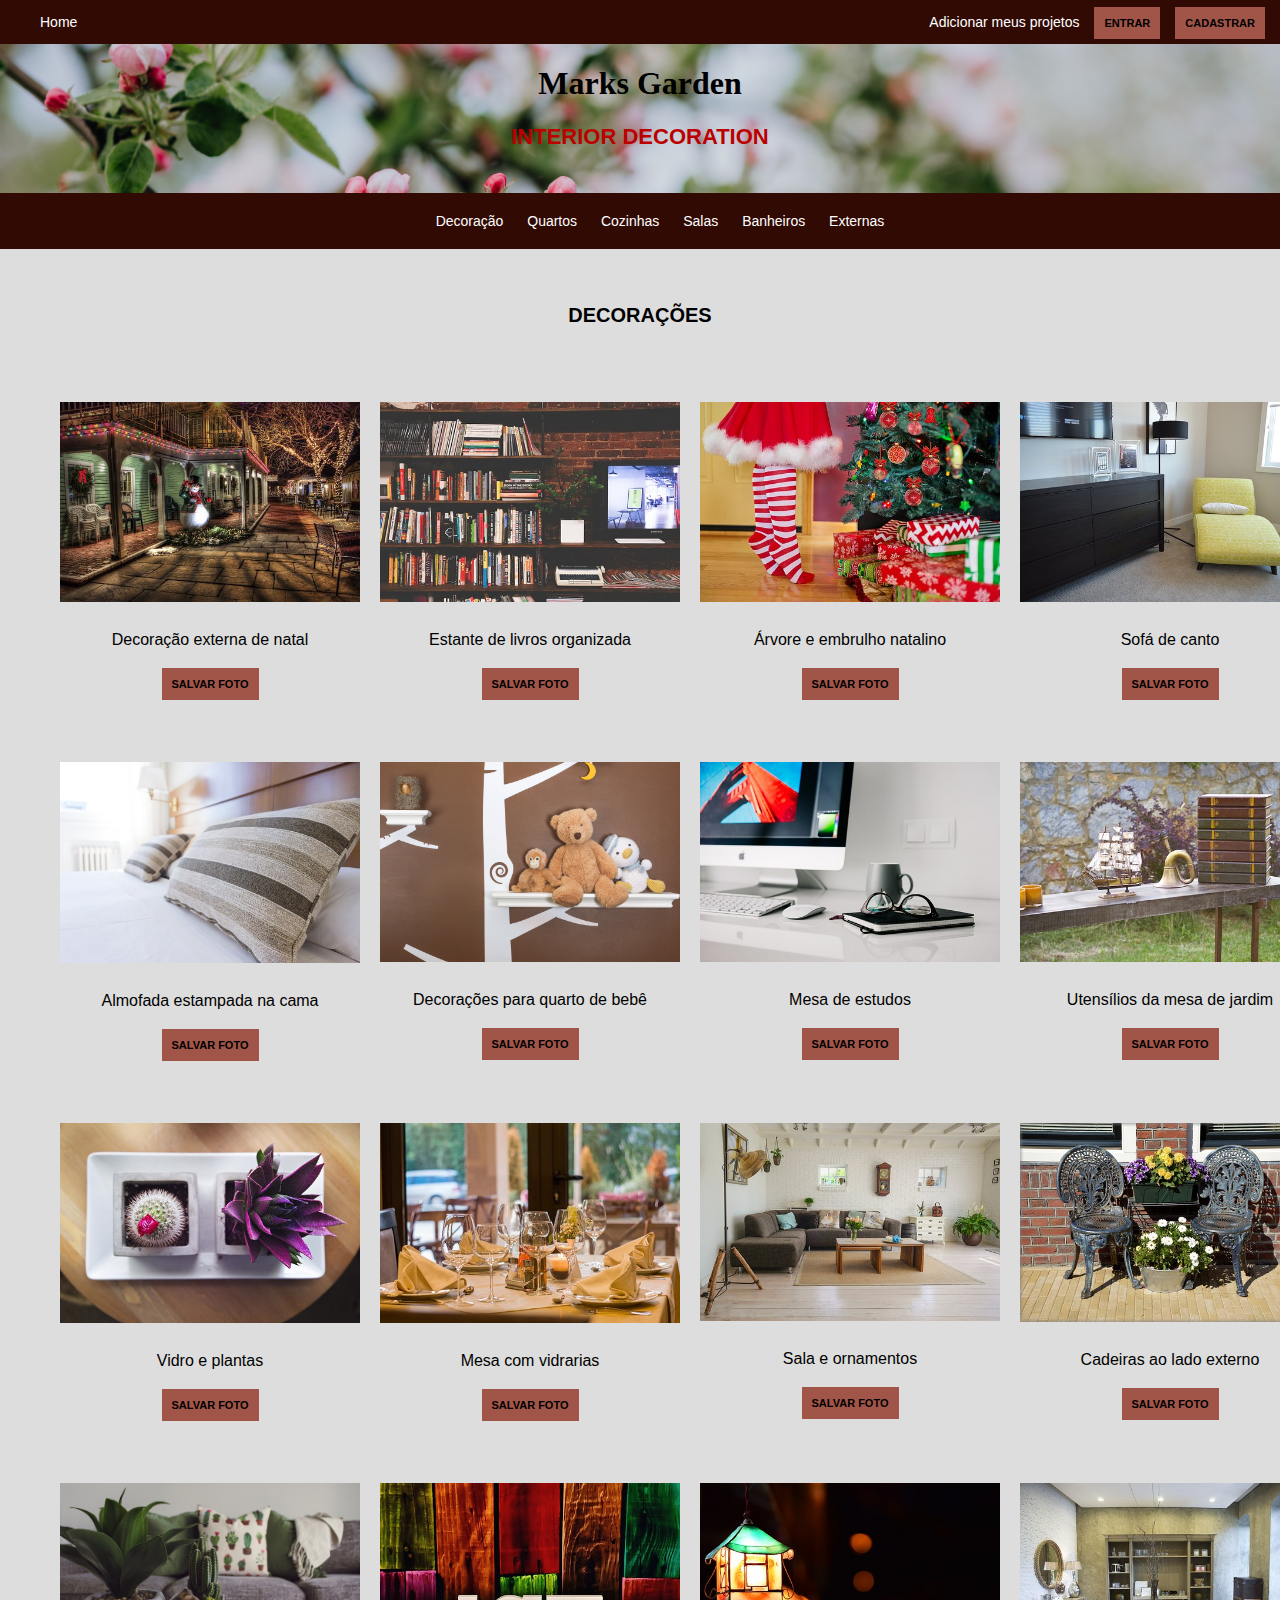
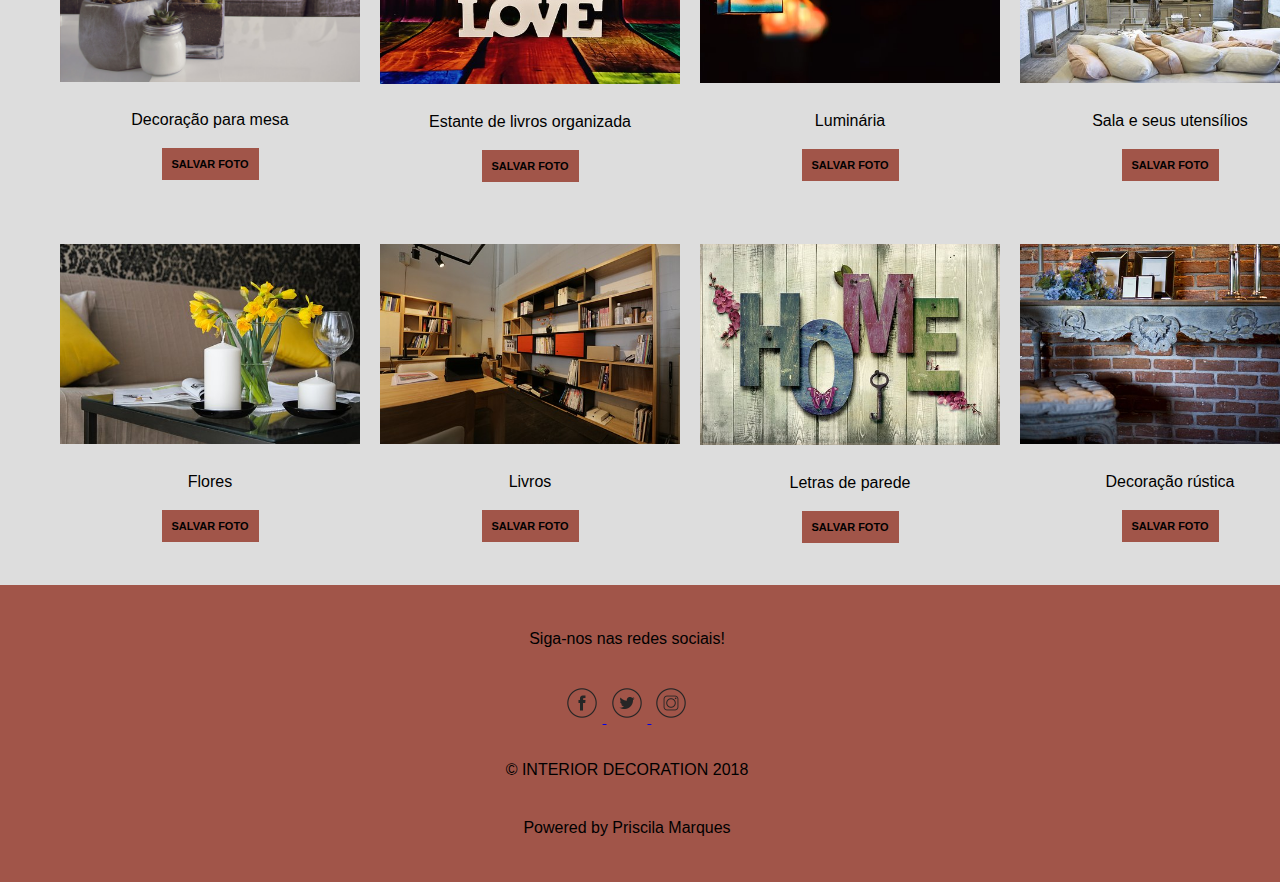
<file: decoracao.html>
<!DOCTYPE html>
<html lang="en">

<head>
    <meta charset="UTF-8">
    <meta name="viewport" content="width=device-width, initial-scale=1.0">
    <meta http-equiv="X-UA-Compatible" content="ie=edge">
    <title>Decoração | Marks Garden</title>
    <link rel="stylesheet" href="css/style.css">
</head>

<body class="corpodotexto">
    <header class="container">
        <div id="prim-menu">
            <ul>
                <li>
                    <a href="index.html">Home</a>
                </li>
                <li>
                    <a style="float:right" href="cadastrar.html">
                        <buton class="botao-rosa" href="cadastrar.html">Cadastrar</buton>
                    </a>
                </li>
                <li>
                    <a style="float:right" href="entrar.html">
                        <buton class="botao-rosa" href="entrar.html">Entrar</buton>
                    </a>
                </li>
                <li>
                    <a style="float:right" href="adicionarmeusprojetos.html">Adicionar meus projetos</a>
                </li>
            </ul>
        </div>

        <h1 class="titulo-principal">Marks Garden</h1>
        <h2 class="titulo">INTERIOR DECORATION</h2>

        <div id="menu">
            <ul>
                <li>
                    <a href="decoracao.html">Decoração</a>
                </li>
                <li>
                    <a href="quartos.html">Quartos</a>
                </li>
                <li>
                    <a href="cozinhas.html">Cozinhas</a>
                </li>
                <li>
                    <a href="salas.html">Salas</a>
                </li>
                <li>
                    <a href="banheiros.html">Banheiros</a>
                </li>
                <li>
                    <a href="externas.html">Externas</a>
                </li>
            </ul>
        </div>
    </header>


    <h1 class="texto-paginas">DECORAÇÕES</h1>
    
    <ul class="ul-imagens">
        <li>
            <center>
                <a href="">
                    <img src="imagens/decoraçãonatalexterno.jpg" class="min">
                </a>
                <span class="texto">Decoração externa de natal</span>
            </center>
            <div class="center">
                <buton class="botao-rosa" href="">Salvar foto</buton>
            </div>
        </li>
        <li>
            <center>
                <a href="">
                    <img src="imagens/decoração livro.jpg" class="min">
                </a>
                <span class="texto">Estante de livros organizada</span>
            </center>
            <div class="center">
                <buton class="botao-rosa" href="">Salvar foto</buton>
            </div>
        </li>
        <li>
            <center>
                <a href="">
                    <img src="imagens/decoração natal.jpg" class="min">
                </a>
                <span class="texto">Árvore e embrulho natalino</span>
            </center>
            <div class="center">
                <buton class="botao-rosa" href="">Salvar foto</buton>
            </div>
        </li>
        <li>
            <center>
                <a href="">
                    <img src="imagens/decoração sofa.jpg" class="min">
                </a>
                <span class="texto">Sofá de canto</span>
            </center>
            <div class="center">
                <buton class="botao-rosa" href="">Salvar foto</buton>
            </div>
        </li>
    </ul>

    <ul class="ul-imagens">
        <li>
            <center>
                <a href="">
                    <img src="imagens/decoração quarto almofada.jpg" class="min">
                </a>
                <span class="texto">Almofada estampada na cama</span>
            </center>
            <div class="center">
                <buton class="botao-rosa" href="">Salvar foto</buton>
            </div>
        </li>
        <li>
            <center>
                <a href="">
                    <img src="imagens/decoracao quarto de bebe.jpg" class="min">
                </a>
                <span class="texto">Decorações para quarto de bebê</span>
            </center>
            <div class="center">
                <buton class="botao-rosa" href="">Salvar foto</buton>
            </div>
        </li>
        <li>
            <center>
                <a href="">
                    <img src="imagens/decoração quarto.jpg" class="min">
                </a>
                <span class="texto">Mesa de estudos</span>
            </center>
            <div class="center">
                <buton class="botao-rosa" href="">Salvar foto</buton>
            </div>
        </li>
        <li>
            <center>
                <a href="">
                    <img src="imagens/decoração mesaa.jpg" class="min">
                </a>
                <span class="texto">Utensílios da mesa de jardim</span>
            </center>
            <div class="center">
                <buton class="botao-rosa" href="">Salvar foto</buton>
            </div>
        </li>
    </ul>

    <ul class="ul-imagens">
        <li>
            <center>
                <a href="">
                    <img src="imagens/decoração vidro.jpg" class="min">
                </a>
                <span class="texto">Vidro e plantas</span>
            </center>
            <div class="center">
                <buton class="botao-rosa" href="">Salvar foto</buton>
            </div>
        </li>
        <li>
            <center>
                <a href="">
                    <img src="imagens/decoração mesa.jpg" class="min">
                </a>
                <span class="texto">Mesa com vidrarias</span>
            </center>
            <div class="center">
                <buton class="botao-rosa" href="">Salvar foto</buton>
            </div>
        </li>
        <li>
            <center>
                <a href="">
                    <img src="imagens/decoração sala.jpg" class="min">
                </a>
                <span class="texto">Sala e ornamentos</span>
            </center>
            <div class="center">
                <buton class="botao-rosa" href="">Salvar foto</buton>
            </div>
        </li>
        <li>
            <center>
                <a href="">
                    <img src="imagens/decoração externa.jpg" class="min">
                </a>
                <span class="texto">Cadeiras ao lado externo</span>
            </center>
            <div class="center">
                <buton class="botao-rosa" href="">Salvar foto</buton>
            </div>
        </li>
    </ul>

    <ul class="ul-imagens">
        <li>
            <center>
                <a href="">
                    <img src="imagens/decoração planta.jpeg" class="min">
                </a>
                <span class="texto">Decoração para mesa</span>
            </center>
            <div class="center">
                <buton class="botao-rosa" href="">Salvar foto</buton>
            </div>
        </li>
        <li>
            <center>
                <a href="">
                    <img src="imagens/decoração estantee.jpg" class="min">
                </a>
                <span class="texto">Estante de livros organizada</span>
            </center>
            <div class="center">
                <buton class="botao-rosa" href="">Salvar foto</buton>
            </div>
        </li>
        <li>
            <center>
                <a href="">
                    <img src="imagens/decoração luminária.jpg" class="min">
                </a>
                <span class="texto">Luminária</span>
            </center>
            <div class="center">
                <buton class="botao-rosa" href="">Salvar foto</buton>
            </div>
        </li>
        <li>
            <center>
                <a href="">
                    <img src="imagens/decoração sala e sofa.jpg" class="min">
                </a>
                <span class="texto">Sala e seus utensílios</span>
            </center>
            <div class="center">
                <buton class="botao-rosa" href="">Salvar foto</buton>
            </div>
        </li>
    </ul>

    <ul class="ul-imagens">
        <li>
            <center>
                <a href="">
                    <img src="imagens/decoração flores.jpg" class="min">
                </a>
                <span class="texto">Flores</span>
            </center>
            <div class="center">
                <buton class="botao-rosa" href="">Salvar foto</buton>
            </div>
        </li>
        <li>
            <center>
                <a href="">
                    <img src="imagens/decoração estante.jpg" class="min">
                </a>
                <span class="texto">Livros</span>
            </center>
            <div class="center">
                <buton class="botao-rosa" href="">Salvar foto</buton>
            </div>
        </li>
        <li>
            <center>
                <a href="">
                    <img src="imagens/decoração letra.jpg" class="min">
                </a>
                <span class="texto">Letras de parede</span>
            </center>
            <div class="center">
                <buton class="botao-rosa" href="">Salvar foto</buton>
            </div>
        </li>
        <li>
            <center>
                <a href="">
                    <img src="imagens/decoração parede.jpg" class="min">
                </a>
                <span class="texto">Decoração rústica</span>
            </center>
            <div class="center">
                <buton class="botao-rosa" href="">Salvar foto</buton>
            </div>
        </li>
    </ul>
    </head>

    <footer class="rodape">
        <p>Siga-nos nas redes sociais!</p>
        <nav class="navegacao-midias">
            <a href="#8">
                <img src="imagens/face.png" alt="" class="midias-sociais">
            </a>

            <a href="#9">
                <img src="imagens/twitter.png" alt="" class="midias-sociais">
            </a>

            <a href="#10">
                <img src="imagens/instagram.png" alt="" class="midias-sociais">
            </a>
        </nav>
        <p>© INTERIOR DECORATION 2018</p>
        <p>Powered by Priscila Marques</p>
    </footer>
</body>

</html>
</file>
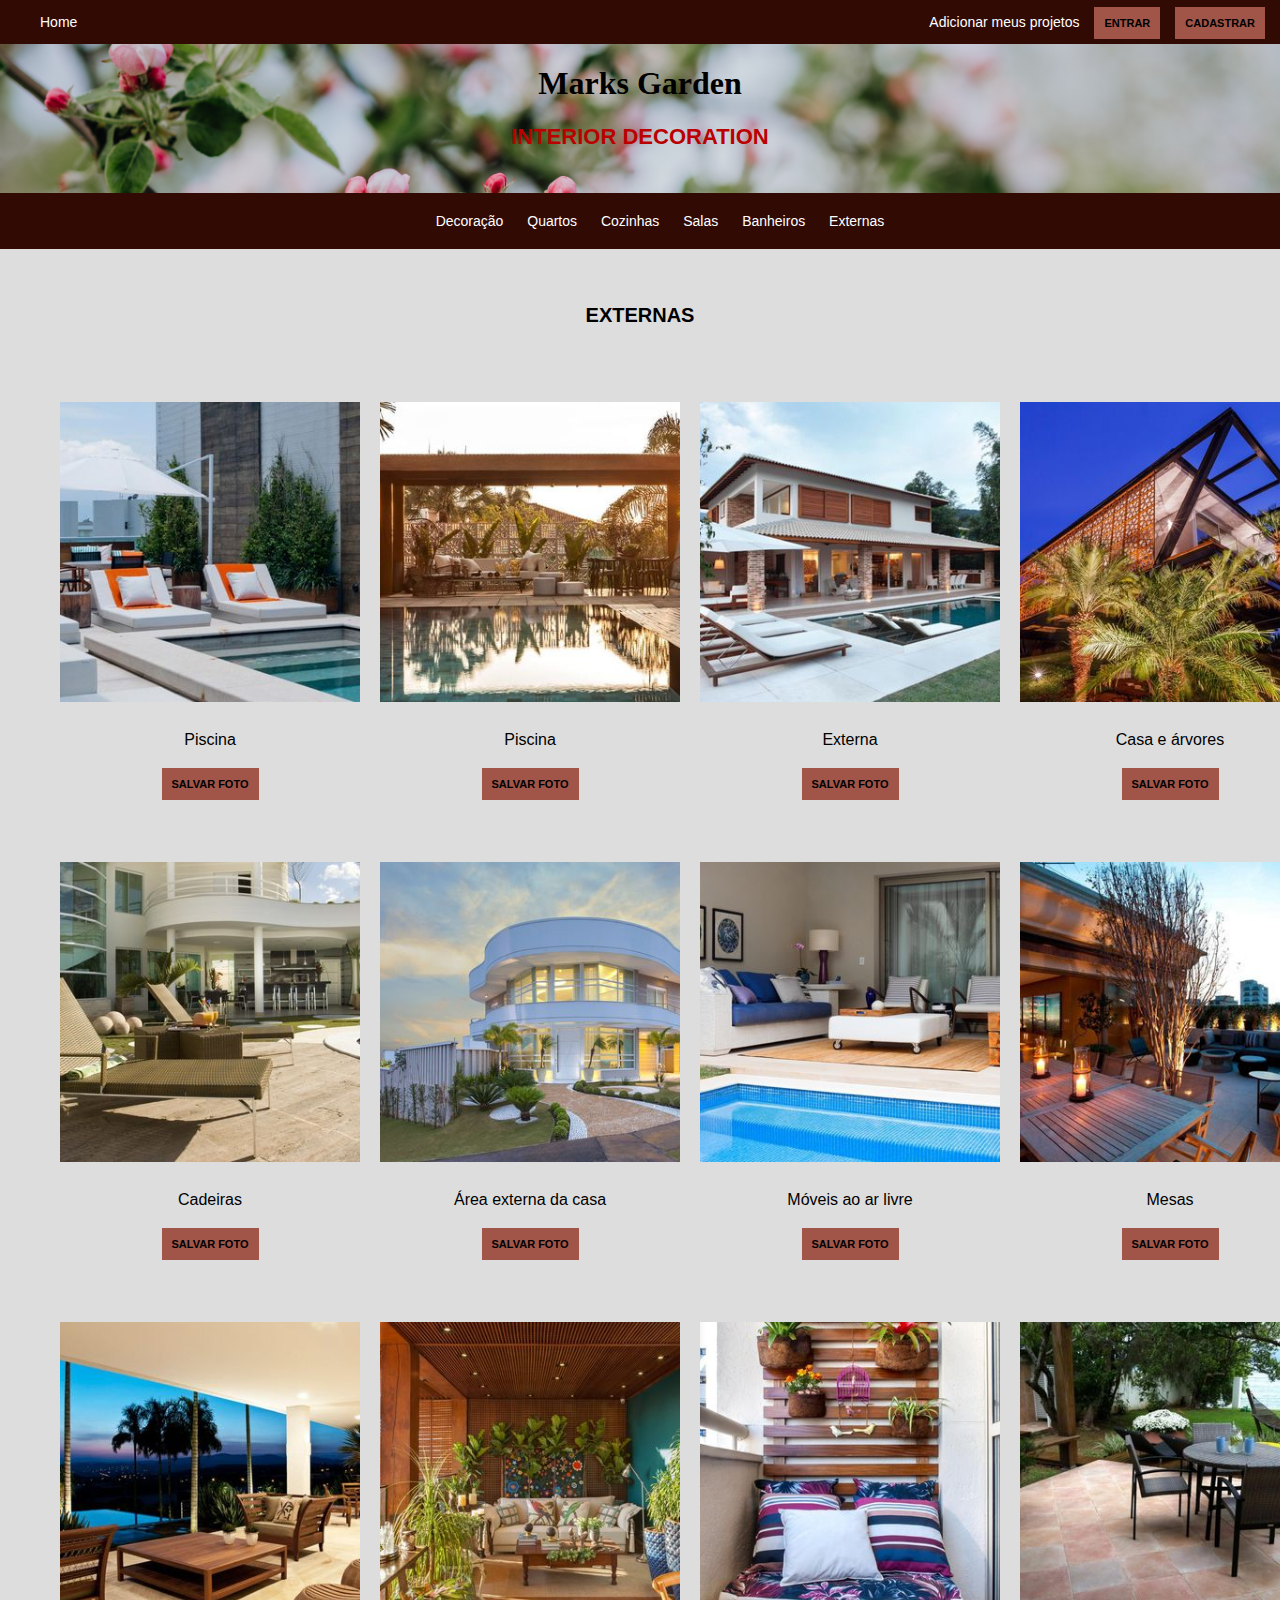
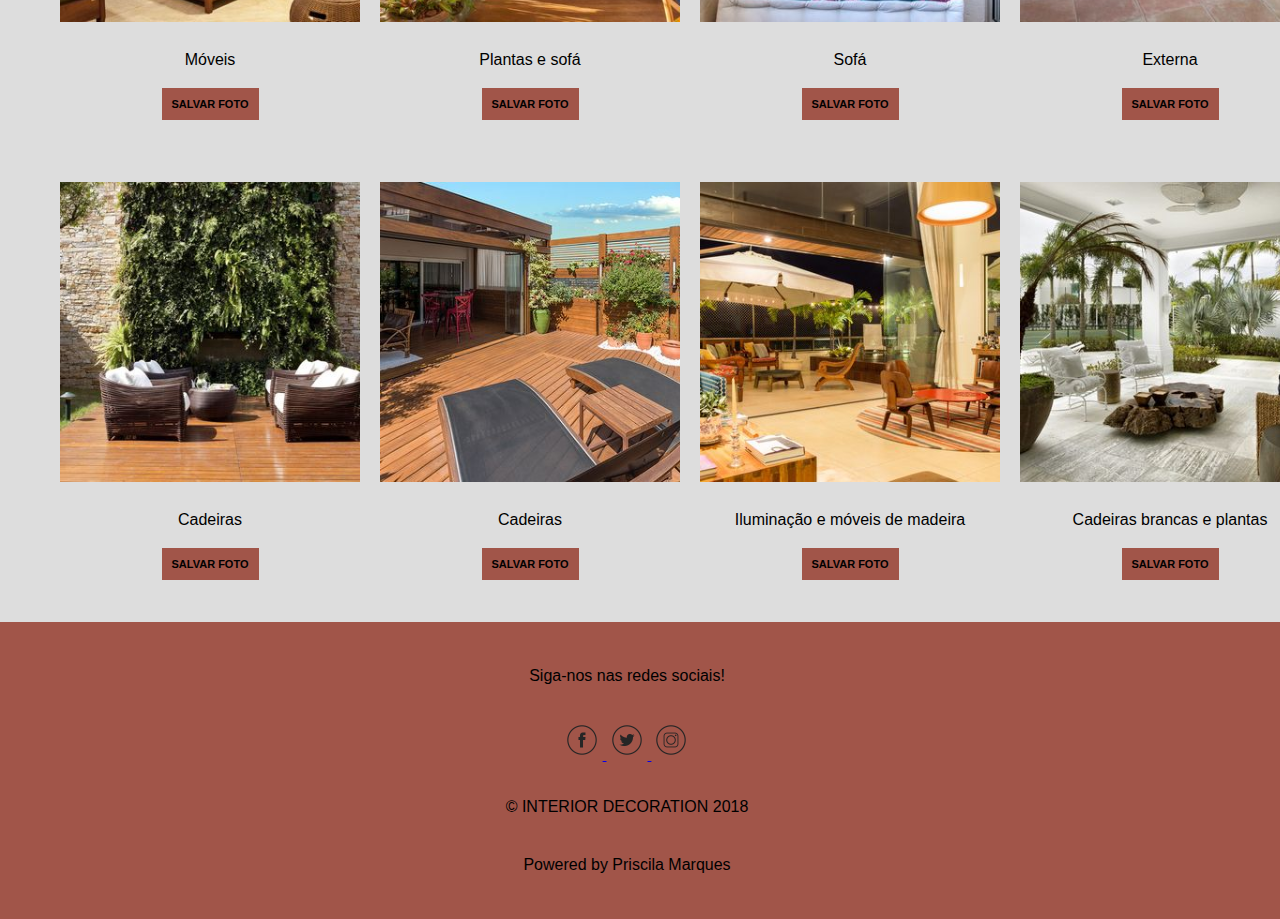
<file: externas.html>
<!DOCTYPE html>
<html lang="en">

<head>
    <meta charset="UTF-8">
    <meta name="viewport" content="width=device-width, initial-scale=1.0">
    <meta http-equiv="X-UA-Compatible" content="ie=edge">
    <title>Externas | Marks Garden</title>
    <link rel="stylesheet" href="css/style.css">
</head>

<body class="corpodotexto">
    <header class="container">
        <div id="prim-menu">
            <ul>
                <li>
                    <a href="index.html">Home</a>
                </li>
                <li>
                    <a style="float:right" href="cadastrar.html">
                        <buton class="botao-rosa" href="cadastrar.html">Cadastrar</buton>
                    </a>
                </li>
                <li>
                    <a style="float:right" href="entrar.html">
                        <buton class="botao-rosa" href="entrar.html">Entrar</buton>
                    </a>
                </li>
                <li>
                    <a style="float:right" href="adicionarmeusprojetos.html">Adicionar meus projetos</a>
                </li>
            </ul>
        </div>

        <h1 class="titulo-principal">Marks Garden</h1>
        <h2 class="titulo">INTERIOR DECORATION</h2>

        <div id="menu">
            <ul>
                <li>
                    <a href="decoracao.html">Decoração</a>
                </li>
                <li>
                    <a href="quartos.html">Quartos</a>
                </li>
                <li>
                    <a href="cozinhas.html">Cozinhas</a>
                </li>
                <li>
                    <a href="salas.html">Salas</a>
                </li>
                <li>
                    <a href="banheiros.html">Banheiros</a>
                </li>
                <li>
                    <a href="externas.html">Externas</a>
                </li>
            </ul>
        </div>
    </header>

    <h1 class="texto-paginas">EXTERNAS</h1>
    <ul class="ul-imagens">
        <li>
            <center>
                <a href="">
                    <img src="imagens/externa1.jpg" class="min">
                </a>
                <span class="texto">Piscina</span>
            </center>
            <div class="center">
                <buton class="botao-rosa" href="">Salvar foto</buton>
            </div>
        </li>
        <li>
            <center>
                <a href="">
                    <img src="imagens/externa2.jpg" class="min">
                </a>
                <span class="texto">Piscina</span>
            </center>
            <div class="center">
                <buton class="botao-rosa" href="">Salvar foto</buton>
            </div>
        </li>
        <li>
            <center>
                <a href="">
                    <img src="imagens/externa3.jpg" class="min">
                </a>
                <span class="texto">Externa</span>
            </center>
            <div class="center">
                <buton class="botao-rosa" href="">Salvar foto</buton>
            </div>
        </li>
        <li>
            <center>
                <a href="">
                    <img src="imagens/externa4.jpg" class="min">
                </a>
                <span class="texto">Casa e árvores</span>
            </center>
            <div class="center">
                <buton class="botao-rosa" href="">Salvar foto</buton>
            </div>
        </li>
    </ul>

    <ul class="ul-imagens">
        <li>
            <center>
                <a href="">
                    <img src="imagens/externa5.jpg" class="min">
                </a>
                <span class="texto">Cadeiras</span>
            </center>
            <div class="center">
                <buton class="botao-rosa" href="">Salvar foto</buton>
            </div>
        </li>
        <li>
            <center>
                <a href="">
                    <img src="imagens/externa6.jpg" class="min">
                </a>
                <span class="texto">Área externa da casa</span>
            </center>
            <div class="center">
                <buton class="botao-rosa" href="">Salvar foto</buton>
            </div>
        </li>
        <li>
            <center>
                <a href="">
                    <img src="imagens/externa7.jpg" class="min">
                </a>
                <span class="texto">Móveis ao ar livre</span>
            </center>
            <div class="center">
                <buton class="botao-rosa" href="">Salvar foto</buton>
            </div>
        </li>
        <li>
            <center>
                <a href="">
                    <img src="imagens/jardins5.jpg" class="min">
                </a>
                <span class="texto">Mesas</span>
            </center>
            <div class="center">
                <buton class="botao-rosa" href="">Salvar foto</buton>
            </div>
        </li>
    </ul>

    <ul class="ul-imagens">
        <li>
            <center>
                <a href="">
                    <img src="imagens/jardins2.jpg" class="min">
                </a>
                <span class="texto">Móveis</span>
            </center>
            <div class="center">
                <buton class="botao-rosa" href="">Salvar foto</buton>
            </div>
        </li>
        <li>
            <center>
                <a href="">
                    <img src="imagens/jardins3.jpg" class="min">
                </a>
                <span class="texto">Plantas e sofá</span>
            </center>
            <div class="center">
                <buton class="botao-rosa" href="">Salvar foto</buton>
            </div>
        </li>
        <li>
            <center>
                <a href="">
                    <img src="imagens/jardins4.jpg" class="min">
                </a>
                <span class="texto">Sofá</span>
            </center>
            <div class="center">
                <buton class="botao-rosa" href="">Salvar foto</buton>
            </div>
        </li>
        <li>
            <center>
                <a href="">
                    <img src="imagens/jardins6.jpg" class="min">
                </a>
                <span class="texto">Externa</span>
            </center>
            <div class="center">
                <buton class="botao-rosa" href="">Salvar foto</buton>
            </div>
        </li>
    </ul>

    <ul class="ul-imagens">
        <li>
            <center>
                <a href="">
                    <img src="imagens/jardins7.jpg" class="min">
                </a>
                <span class="texto">Cadeiras</span>
            </center>
            <div class="center">
                <buton class="botao-rosa" href="">Salvar foto</buton>
            </div>
        </li>
        <li>
            <center>
                <a href="">
                    <img src="imagens/jardins8.jpg" class="min">
                </a>
                <span class="texto">Cadeiras</span>
            </center>
            <div class="center">
                <buton class="botao-rosa" href="">Salvar foto</buton>
            </div>
        </li>
        <li>
            <center>
                <a href="">
                    <img src="imagens/jardins9.jpg" class="min">
                </a>
                <span class="texto">Iluminação e móveis de madeira</span>
            </center>
            <div class="center">
                <buton class="botao-rosa" href="">Salvar foto</buton>
            </div>
        </li>
        <li>
            <center>
                <a href="">
                    <img src="imagens/jardins10.jpg" class="min">
                </a>
                <span class="texto">Cadeiras brancas e plantas</span>
            </center>
            <div class="center">
                <buton class="botao-rosa" href="">Salvar foto</buton>
            </div>
        </li>
    </ul>
    </head>

    <footer class="rodape">
        <p>Siga-nos nas redes sociais!</p>
        <nav class="navegacao-midias">
            <a href="#8">
                <img src="imagens/face.png" alt="" class="midias-sociais">
            </a>

            <a href="#9">
                <img src="imagens/twitter.png" alt="" class="midias-sociais">
            </a>

            <a href="#10">
                <img src="imagens/instagram.png" alt="" class="midias-sociais">
            </a>
        </nav>
        <p>© INTERIOR DECORATION 2018</p>
        <p>Powered by Priscila Marques</p>
    </footer>
</body>

</html>
</file>
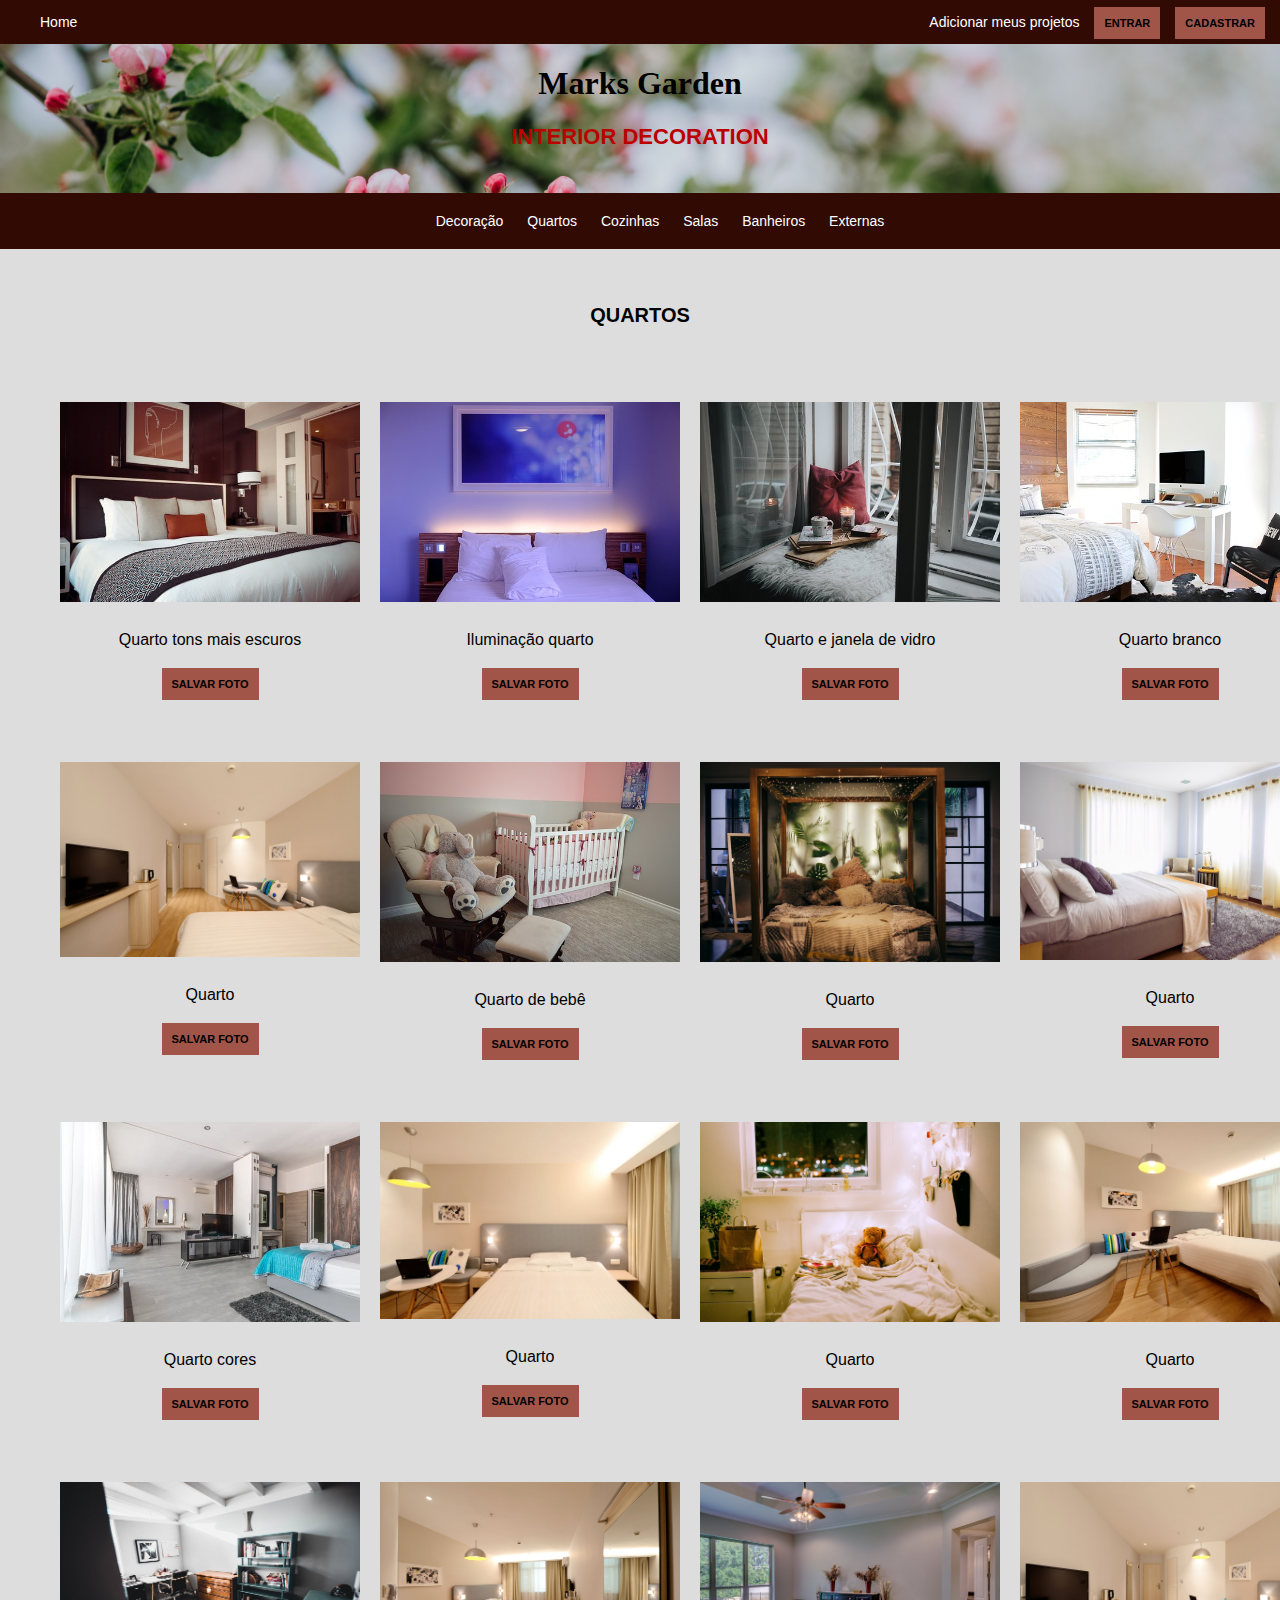
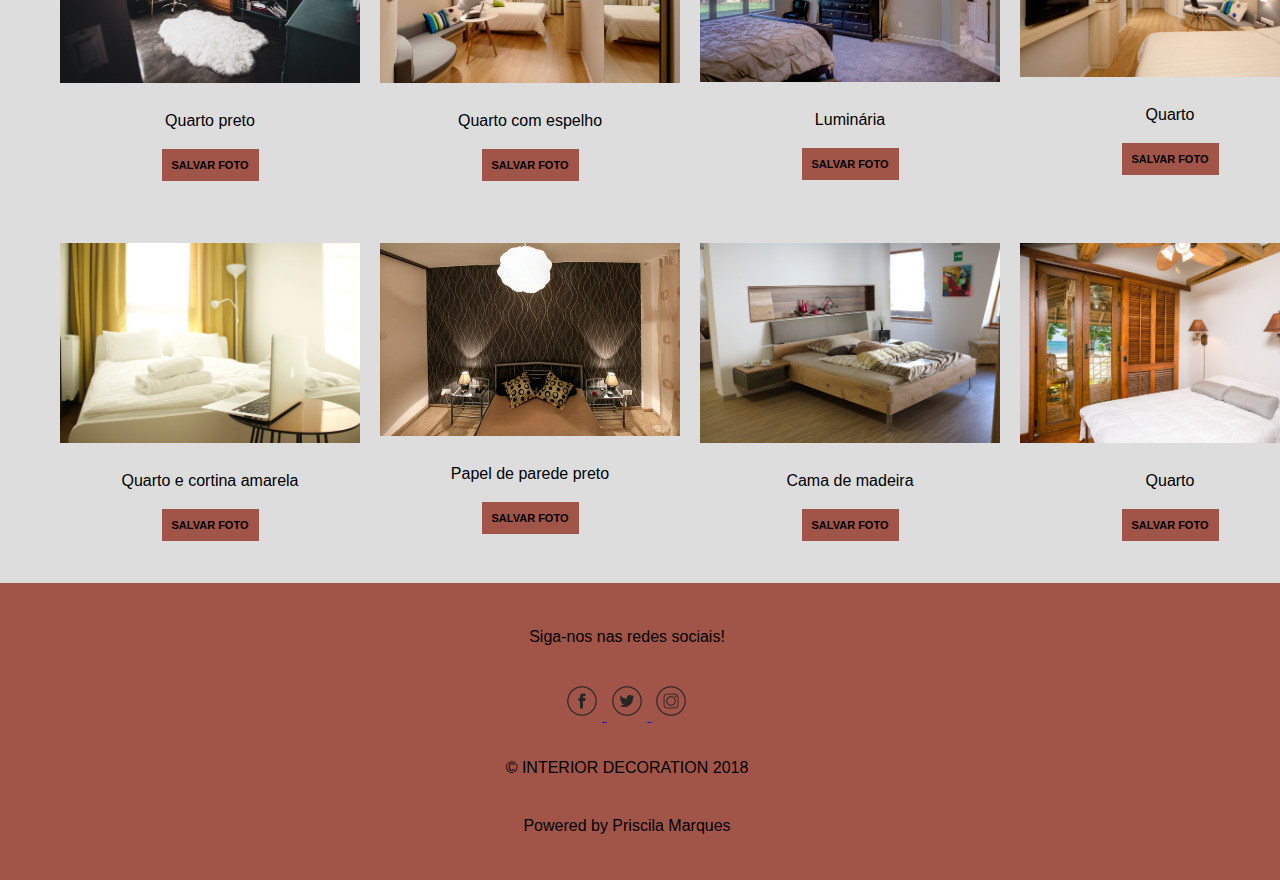
<file: quartos.html>
<!DOCTYPE html>
<html lang="en">

<head>
    <meta charset="UTF-8">
    <meta name="viewport" content="width=device-width, initial-scale=1.0">
    <meta http-equiv="X-UA-Compatible" content="ie=edge">
    <title>Quartos | Marks Garden</title>
    <link rel="stylesheet" href="css/style.css">
</head>

<body class="corpodotexto">
    <header class="container">
        <div id="prim-menu">
            <ul>
                <li>
                    <a href="index.html">Home</a>
                </li>
                <li>
                    <a style="float:right" href="cadastrar.html">
                        <buton class="botao-rosa" href="cadastrar.html">Cadastrar</buton>
                    </a>
                </li>
                <li>
                    <a style="float:right" href="entrar.html">
                        <buton class="botao-rosa" href="entrar.html">Entrar</buton>
                    </a>
                </li>
                <li>
                    <a style="float:right" href="adicionarmeusprojetos.html">Adicionar meus projetos</a>
                </li>
            </ul>
        </div>

        <h1 class="titulo-principal">Marks Garden</h1>
        <h2 class="titulo">INTERIOR DECORATION</h2>

        <div id="menu">
            <ul>
                <li>
                    <a href="decoracao.html">Decoração</a>
                </li>
                <li>
                    <a href="quartos.html">Quartos</a>
                </li>
                <li>
                    <a href="cozinhas.html">Cozinhas</a>
                </li>
                <li>
                    <a href="salas.html">Salas</a>
                </li>
                <li>
                    <a href="banheiros.html">Banheiros</a>
                </li>
                <li>
                    <a href="externas.html">Externas</a>
                </li>
            </ul>
        </div>
    </header>

    <h1 class="texto-paginas">QUARTOS</h1>
    <ul class="ul-imagens">
        <li>
            <center>
                <a href="">
                    <img src="imagens/quarto11.jpeg" class="min">
                </a>
                <span class="texto">Quarto tons mais escuros</span>
            </center>
            <div class="center">
                <buton class="botao-rosa" href="">Salvar foto</buton>
            </div>
        </li>
        <li>
            <center>
                <a href="">
                    <img src="imagens/quarto9.jpg" class="min">
                </a>
                <span class="texto">Iluminação quarto</span>
            </center>
            <div class="center">
                <buton class="botao-rosa" href="">Salvar foto</buton>
            </div>
        </li>
        <li>
            <center>
                <a href="">
                    <img src="imagens/quartoqq.jpg" class="min">
                </a>
                <span class="texto">Quarto e janela de vidro</span>
            </center>
            <div class="center">
                <buton class="botao-rosa" href="">Salvar foto</buton>
            </div>
        </li>
        <li>
            <center>
                <a href="">
                    <img src="imagens/quarto8.jpg" class="min">
                </a>
                <span class="texto">Quarto branco</span>
            </center>
            <div class="center">
                <buton class="botao-rosa" href="">Salvar foto</buton>
            </div>
        </li>
    </ul>

    <ul class="ul-imagens">
        <li>
            <center>
                <a href="">
                    <img src="imagens/quarto23.jpeg" class="min">
                </a>
                <span class="texto">Quarto</span>
            </center>
            <div class="center">
                <buton class="botao-rosa" href="">Salvar foto</buton>
            </div>
        </li>
        <li>
            <center>
                <a href="">
                    <img src="imagens/quarto6.jpg" class="min">
                </a>
                <span class="texto">Quarto de bebê</span>
            </center>
            <div class="center">
                <buton class="botao-rosa" href="">Salvar foto</buton>
            </div>
        </li>
        <li>
            <center>
                <a href="">
                    <img src="imagens/quarto7.jpeg" class="min">
                </a>
                <span class="texto">Quarto</span>
            </center>
            <div class="center">
                <buton class="botao-rosa" href="">Salvar foto</buton>
            </div>
        </li>
        <li>
            <center>
                <a href="">
                    <img src="imagens/quarto5.jpeg" class="min">
                </a>
                <span class="texto">Quarto</span>
            </center>
            <div class="center">
                <buton class="botao-rosa" href="">Salvar foto</buton>
            </div>
        </li>
    </ul>

    <ul class="ul-imagens">
        <li>
            <center>
                <a href="">
                    <img src="imagens/quarto16.jpeg" class="min">
                </a>
                <span class="texto">Quarto cores</span>
            </center>
            <div class="center">
                <buton class="botao-rosa" href="">Salvar foto</buton>
            </div>
        </li>
        <li>
            <center>
                <a href="">
                    <img src="imagens/quarto15.jpeg" class="min">
                </a>
                <span class="texto">Quarto</span>
            </center>
            <div class="center">
                <buton class="botao-rosa" href="">Salvar foto</buton>
            </div>
        </li>
        <li>
            <center>
                <a href="">
                    <img src="imagens/quarto10.jpeg" class="min">
                </a>
                <span class="texto">Quarto</span>
            </center>
            <div class="center">
                <buton class="botao-rosa" href="">Salvar foto</buton>
            </div>
        </li>
        <li>
            <center>
                <a href="">
                    <img src="imagens/quarto13.jpeg" class="min">
                </a>
                <span class="texto">Quarto</span>
            </center>
            <div class="center">
                <buton class="botao-rosa" href="">Salvar foto</buton>
            </div>
        </li>
    </ul>

    <ul class="ul-imagens">
        <li>
            <center>
                <a href="">
                    <img src="imagens/quarto22.jpeg" class="min">
                </a>
                <span class="texto">Quarto preto</span>
            </center>
            <div class="center">
                <buton class="botao-rosa" href="">Salvar foto</buton>
            </div>
        </li>
        <li>
            <center>
                <a href="">
                    <img src="imagens/quarto12.jpeg" class="min">
                </a>
                <span class="texto">Quarto com espelho</span>
            </center>
            <div class="center">
                <buton class="botao-rosa" href="">Salvar foto</buton>
            </div>
        </li>
        <li>
            <center>
                <a href="">
                    <img src="imagens/quarto14.jpeg" class="min">
                </a>
                <span class="texto">Luminária</span>
            </center>
            <div class="center">
                <buton class="botao-rosa" href="">Salvar foto</buton>
            </div>
        </li>
        <li>
            <center>
                <a href="">
                    <img src="imagens/quarto23.jpeg" class="min">
                </a>
                <span class="texto">Quarto</span>
            </center>
            <div class="center">
                <buton class="botao-rosa" href="">Salvar foto</buton>
            </div>
        </li>
    </ul>

    <ul class="ul-imagens">
        <li>
            <center>
                <a href="">
                    <img src="imagens/quarto19 (2).jpeg" class="min">
                </a>
                <span class="texto">Quarto e cortina amarela</span>
            </center>
            <div class="center">
                <buton class="botao-rosa" href="">Salvar foto</buton>
            </div>
        </li>
        <li>
            <center>
                <a href="">
                    <img src="imagens/quarto18.jpeg" class="min">
                </a>
                <span class="texto">Papel de parede preto</span>
            </center>
            <div class="center">
                <buton class="botao-rosa" href="">Salvar foto</buton>
            </div>
        </li>
        <li>
            <center>
                <a href="">
                    <img src="imagens/quarto17.jpg" class="min">
                </a>
                <span class="texto">Cama de madeira</span>
            </center>
            <div class="center">
                <buton class="botao-rosa" href="">Salvar foto</buton>
            </div>
        </li>
        <li>
            <center>
                <a href="">
                    <img src="imagens/quarto20.jpeg" class="min">
                </a>
                <span class="texto">Quarto</span>
            </center>
            <div class="center">
                <buton class="botao-rosa" href="">Salvar foto</buton>
            </div>
        </li>
    </ul>
    </head>

    <footer class="rodape">
        <p>Siga-nos nas redes sociais!</p>
        <nav class="navegacao-midias">
            <a href="#8">
                <img src="imagens/face.png" alt="" class="midias-sociais">
            </a>

            <a href="#9">
                <img src="imagens/twitter.png" alt="" class="midias-sociais">
            </a>

            <a href="#10">
                <img src="imagens/instagram.png" alt="" class="midias-sociais">
            </a>
        </nav>
        <p>© INTERIOR DECORATION 2018</p>
        <p>Powered by Priscila Marques</p>
    </footer>
</body>

</html>
</file>
<file: css/style.css>
html, body {height:100%;}

body{
    margin: 0;
    background: #dddddd;
}

.ul-imagens{
    width: 880px;
    list-style: none;
    display: flex;
    margin: 40px 10px;
}

.min{
    width: 300px;
    padding: 20px;
    padding-left: 10px;
    padding-right: 10px;
}

.texto-paginas{
    font-family: Arial;
    font-size: 20px;
    padding: 15px 15px;
    margin-bottom: 10px;
    margin-top: 40px;
    text-align: center;
}
.texto{
    margin: 0;
    padding: 0;
}

.texto-saibamais{
    margin-left: 100px;
    margin-right: 100px;
    padding: 3px;
    text-indent: 5%;
    text-align: justify;
    line-height: 30px;
}

#menu ul{
    text-align: center;
    margin: 0;
}
#menu ul, #prim-menu ul{
    font-family: Arial, Helvetica, sans-serif;
    font-size: 14px;
    margin: 0;
    background-color:#310A04;
    list-style: none; /*Tirando o estilo*/
}

#menu ul li, #prim-menu ul li{
    margin: 0;
    display: inline;
}

#prim-menu ul li a{
    padding: 14px 5px;/*Distancia um item do outro*/
    padding-right: 15px;
    padding-left: 0px;
}

#menu ul li a{
    padding: 20px 10px; /*Distancia um item do outro*/
}

#menu ul li a, #prim-menu ul li a{
    color: white;
    margin: 0;
    display: inline-block;
    text-decoration: none; /*Tirando a decoração*/
}

#menu ul li a:hover{
    background-color:  rgb(161, 85, 73);
}

.container{
    background-image: url(../imagens/kaboompics.jpg);
    background-size: cover;
}

.rodape{
    padding-right: 26px;
    padding-bottom: 10px;
    background-color: rgb(161, 85, 73);
}

.container-principal{
    margin: 90px 90px;
    width: calc(100% - 90px);
}

.container-principal a img{
    width: 90%;
    margin-left: auto;
    margin-right: auto;
    display: block;
}

.largura{
    width: 100%;
    margin: 50px 0;
}

.rodape{
    font-family: sans-serif;
    font-size: 14px;
    display: block;
    text-align: center;
    padding-bottom:10px;
    padding-top: 10px;
}

.midias-sociais{
    text-align: center;
    padding-right: 1px;
    height: 40px;
    width: 40px;
    display: inline-block;
}

.titulo-principal{
    font-family:Bradley Hand ITC;
    font-size: 32px;
    text-align: center;
    font-weight: bolder;
    color: black;
}

.titulo{
    font-family: sans-serif;
    font-size: 22px;
    text-align: center;
    color: #BB0000;
    padding-bottom: 25px;

}

.texto, p{
    text-align: center;
    font-size: 16px;
    font-family: Arial, Helvetica, sans-serif;
    margin: 30px;
    line-height: 28px; /*espaçamento entre as linhas do texto*/
}

.botao-rosa{
    background: rgb(161, 85, 73);
    color: black;
    font-size: 11px;
    font-weight: 600; /*Negrito*/
}

.btn{
    font-size: 14px;
    font-weight: 700; /*Negrito*/
}

.btn, .botao-rosa{
    font-family: arial;
    text-transform: uppercase; /*Texto do botão sempre maiúsculo*/
    padding: 10px;
    cursor: pointer;
}

.btn-rosa3d{
    background: rgb(161, 85, 73);
    color: #dddddd;
    box-shadow: 0 5px 0 rgb(128, 64, 55);/*Segunda cor para fazer o efeito 3d*/
}

.btn-rosa:hover3d{
    background:rgb(128, 64, 55);
    color: #dddddd;
    box-shadow: 0 5px 0 rgb(161, 85, 73);
}

.btn-rosa:hover3d{
    position: relative; /*Pressionar o botõ*/
    top: 5px;
    box-shadow: none;
}

.center{
    text-align: center;
    margin: 10px;
    padding-top: 10px;
}

.img-logo{
    display: block;
    margin-left: auto;
    margin-right: auto;
    padding: 20px;
    margin-top: 20px;
}
.login{
    margin: 0;
    padding: 0;
    background: url(../imagens/flor\ fundo.jpg);
    background-position: center;
    font-family: arial;
}

.login-box{ 
    width: 320px;
    height: 420px;
    background: rgba(49, 10, 4, 0.637);
    color: #fff;
    top: 50%;
    left: 50%;
    position: absolute;
    transform: translate(-50%, -50%);
    box-sizing: border-box;
    padding: 70px 30px;
}

.avatar{
    width: 100px;
    height: 100px;
    border-radius: 50%;
    position: absolute;
    top: -50px;
    left: calc(50% - 50px);
}

.texto-login{
    margin: 8px;
    padding: 0 0 15px;
    text-align: center;
    font-size: 22px;

}
.titulo-input{
    margin: 5px;
    text-align: justify;
}

.login-box p, .cadastrar-box p{
    margin: 0;
    padding: 0;
    font-weight: bold;
}

.login-box a, .cadastrar-box a{
    text-decoration: none;
    font-size: 14px;
    color: #fff;
}

.login-box input, .cadastrar-box input, .projeto input{
    width: 100%;
    margin-bottom: 20px;
}

.login-box input[type="email"], input[type="text"], .cadastrar-box input[type="email"], input[type="text"], .projeto input[type="email"]{
    border: none;
    border-bottom: 1px solid #fff;
    background: transparent;
    outline: none;
    height: 40px;
    color: #fff;
    font-size: 16px;
}

.login-box input[type="submit"], .cadastrar-box input[type="submit"], .projeto input[type="submit"]{
    border: none;
    outline: none;
    height: 40px;
    background: rgb(161, 85, 73);
    color: #fff;
    font-size: 18px;
    border-radius:20px;
}

.login-box input[type="submit"]:hover, .cadastrar-box input[type="submit"]:hover, .projeto input[type="submit"]:hover{
    cursor:pointer;
    background: rgb(201, 88, 71);
    color:#000;
}

.login-box a , .cadastrar-box a,{
    text-decoration: none;
    font-size: 14px;
    color: #fff;
}

.login-box a:hover, .cadastrar-box a:hover, .esqueci-minha-senha-box{
    color: rgb(201, 88, 71);
}

.input-login{
    margin: 8px;
}

.cadastrar-box{
    width: 320px;
    height: 549px;
    background: rgba(49, 10, 4, 0.637);
    color: #fff;
    top: 53%;
    left: 50%;
    position: absolute;
    transform: translate(-50%, -50%);
    box-sizing: border-box;
    padding: 40px 30px;
}

.projeto{
    min-height:230%;
    position:relative;
    width:900px;
}

.formulario{
    border: 2px solid rgb(161, 85, 73);
    float: left;
    padding: 20px;
    position:absolute;
    margin-left: 450px;
    margin-top: 50px;  
}

.msg{
    font-family: Arial, Helvetica, sans-serif;
    font-size: 14px;
    padding: 8px;
    margin: 3px;
    background: rgba(161, 85, 73, 0.404);
    text-indent: 5%;
    text-align: justify;
    line-height: 20px;
}

@media screen and (min-width: 800px) {
    .item-1{
        width: calc(50% - 15px);
    }
    .container-principal {
        margin: 0;
        width: 100%;
    }
    .menu-opcoes2{
        margin-right: 20px;
    }

    .flex{
        display: flex;
    }

    .wrap{
        flex-wrap: wrap;
    }

    .espaco{
        justify-content: center;
    }

}
</file>
